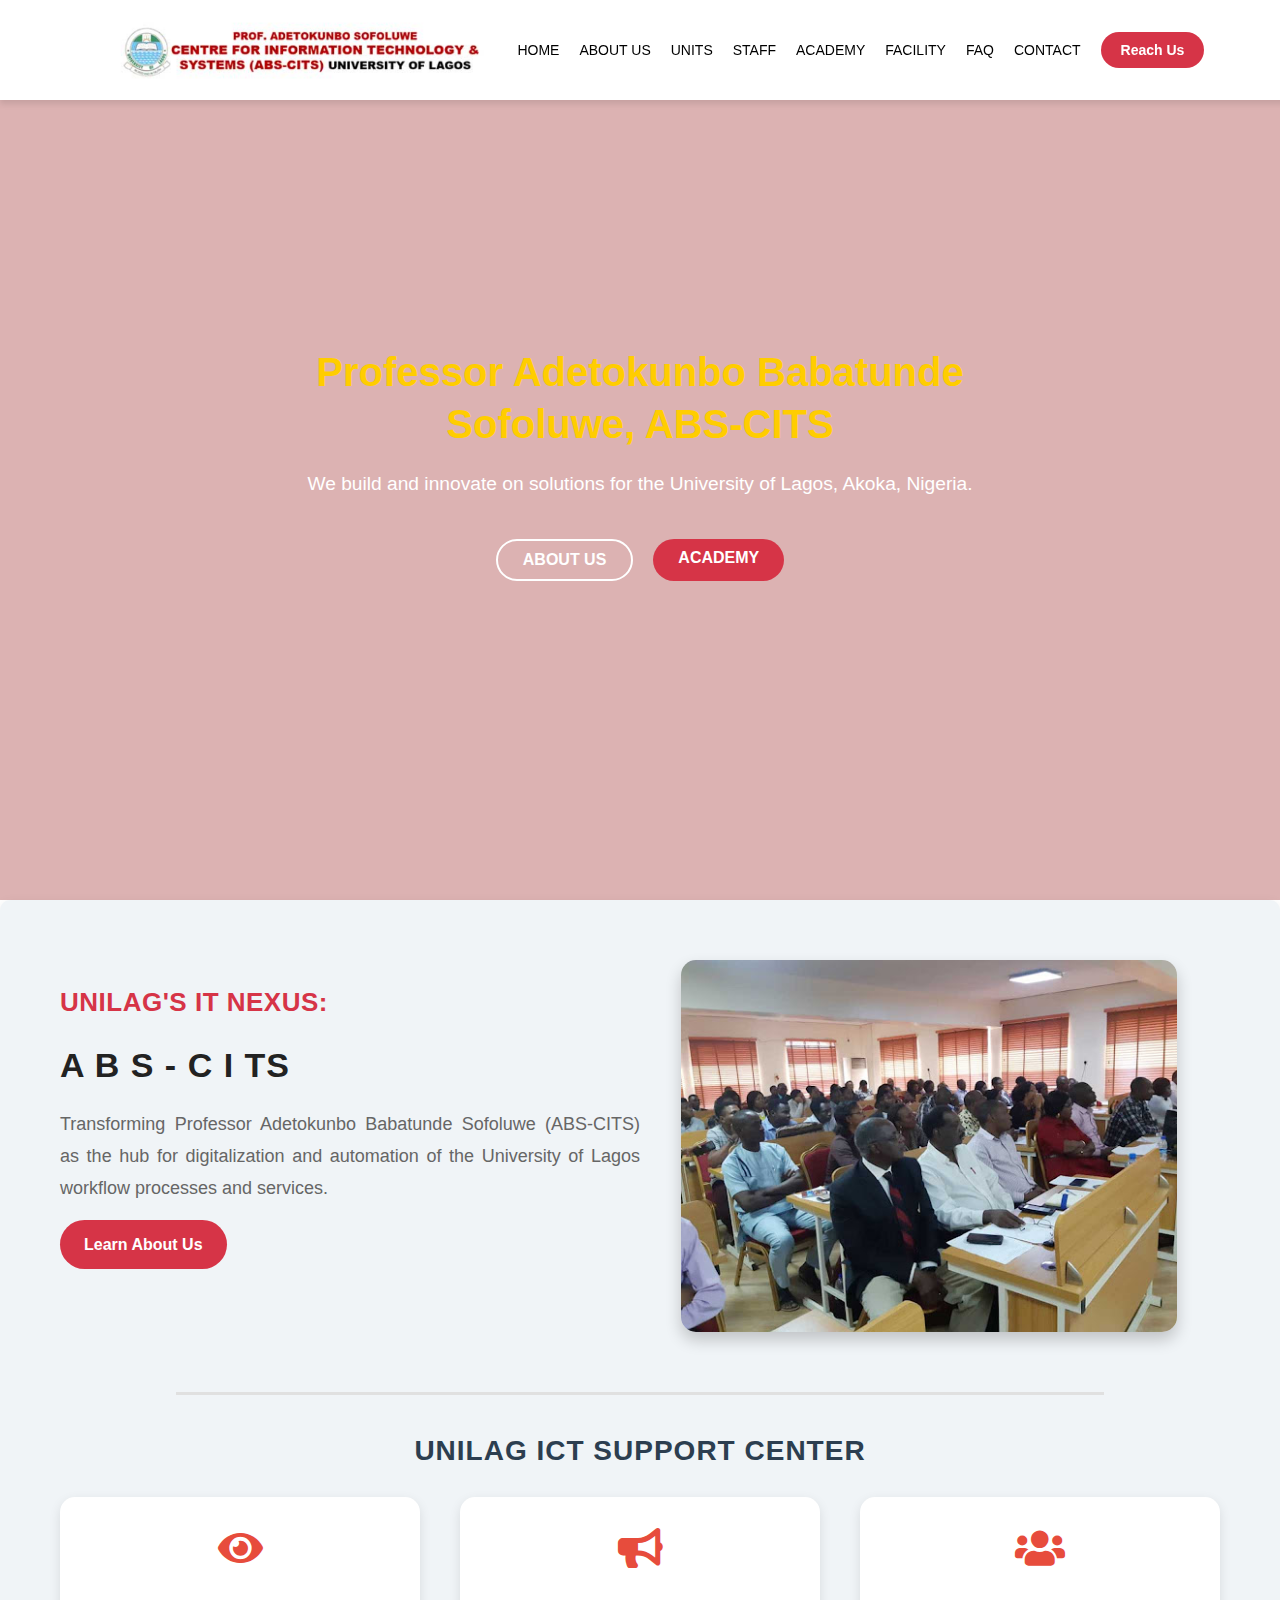
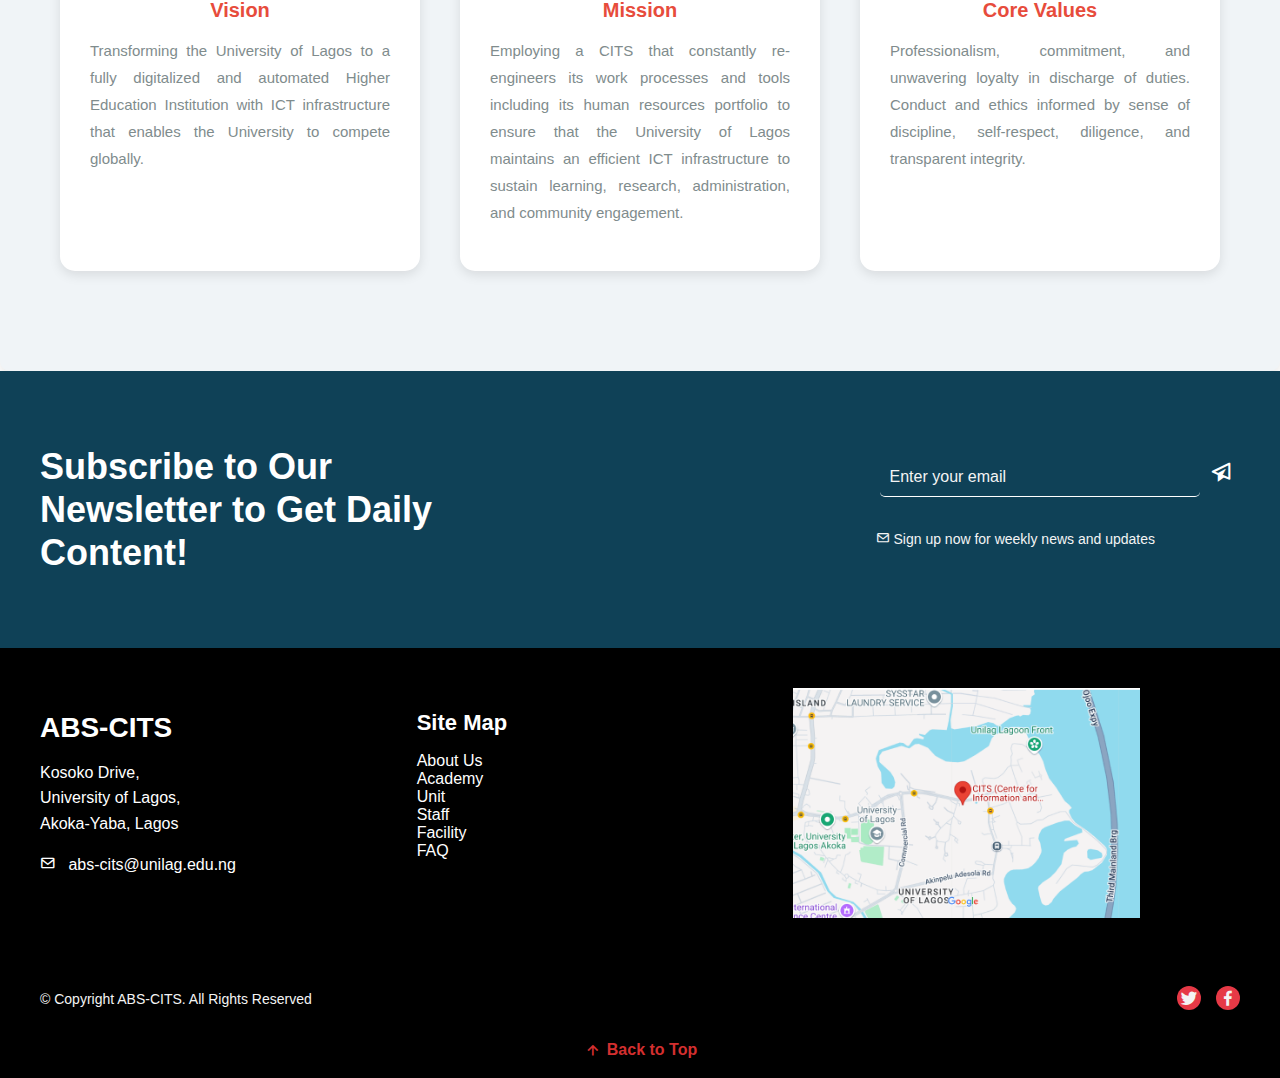
<file: index.html>
<!DOCTYPE html>
<html lang="en">
<head>
  <meta charset="UTF-8">
  <meta name="viewport" content="width=device-width, initial-scale=1.0">
  <title>Navigation Bar</title>
  <link rel="stylesheet" href="styles.css">
  <link href='https://unpkg.com/boxicons@2.1.1/css/boxicons.min.css' rel='stylesheet'>
  <link rel="stylesheet" href="https://cdnjs.cloudflare.com/ajax/libs/font-awesome/5.15.4/css/all.min.css">


</head>
<body>
  <nav class="navbar">
    <div class="logo">
      <img src="logoo.png" alt="Logo" class="logo-img">
    </div>
    <ul class="nav-links">
      <li><a href="index.html">HOME</a></li>
      <li><a href="About.html">ABOUT US</a></li>
      <li><a href="unit.html">UNITS</a></li>
      <li><a href="staff.html">STAFF</a></li>
      <li><a href="academy.html">ACADEMY</a></li>
      <li><a href="#facility">FACILITY</a></li>
      <li><a href="faq.html">FAQ</a></li>
      <li><a href="contact.html">CONTACT</a></li>
      <li><a href="#reach-us" class="btn">Reach Us</a></li>
    </ul>
  </nav>

 <section class="homepage" id="homepage">
    <div class="content">
        <h1 id="homepage-heading">Professor Adetokunbo Babatunde Sofoluwe, ABS-CITS</h1>
        <p id="homepage-paragraph">We build and innovate on solutions for the University of Lagos, Akoka, Nigeria.</p>
        <div class="homepage-buttons">
            <a href="About.html" class="btn-outline">About Us</a>
            <a href="academy.html" class="btn-fill">Academy</a>
        </div>
    </div>
    <div class="red-overlay"></div>
</section>



  <!-- Section after the homepage -->
  <section class="ict-support-center">
    <div class="content-container">
     
        <div class="ict-header">
            <div class="text-container">
                <h2>UNILAG's IT Nexus: <span>A B S - C I TS</span></h2>
                <p>Transforming Professor Adetokunbo Babatunde Sofoluwe (ABS-CITS) as the hub for digitalization and automation of the University of Lagos workflow processes and services.</p>
                <a href="#" class="learn-more">Learn About Us</a>
            </div>
            <div class="image-container">
                <img src="aboutt.jpg" alt="Meeting Image">
            </div>
        </div>
    </div>

    <div class="support-values">
      <hr class="section-divider">
      <h3>UNILAG ICT Support Center</h3>
      <div class="values-container">
        <div class="value-box">
          <div class="icon"><i class="fas fa-eye"></i></div> <!-- Vision Icon -->
          <h4>Vision</h4>
          <p>Transforming the University of Lagos to a fully digitalized and automated Higher Education Institution with ICT infrastructure that enables the University to compete globally.</p>
        </div>
        <div class="value-box">
          <div class="icon"><i class="fas fa-bullhorn"></i></div> <!-- Mission Icon -->
          <h4>Mission</h4>
          <p>Employing a CITS that constantly re-engineers its work processes and tools including its human resources portfolio to ensure that the University of Lagos maintains an efficient ICT infrastructure to sustain learning, research, administration, and community engagement.</p>
        </div>
        <div class="value-box">
          <div class="icon"><i class="fas fa-users"></i></div> <!-- Core Values Icon -->
          <h4>Core Values</h4>
          <p>Professionalism, commitment, and unwavering loyalty in discharge of duties. Conduct and ethics informed by sense of discipline, self-respect, diligence, and transparent integrity.</p>
        </div>
      </div>
    </div>
    
    </div>
</section>



<section class="newsletter-section">
  <div class="newsletter-container">
    <div class="newsletter-text">
      <h1>Subscribe to Our Newsletter to Get Daily Content!</h1>
    </div>
    <div class="newsletter-form">
      <form>
        <input type="email" placeholder="Enter your email" required />
        <button type="submit">
          <i class='bx bx-paper-plane'></i> <!-- Boxicon for paper plane -->
        </button>
      </form>
      <div class="signup-text">
        <p><i class='bx bx-envelope'></i> Sign up now for weekly news and updates</p> <!-- Boxicon for email -->
      </div>
    </div>
  </div>
</section>



<section class="footer-section"  id="reach-us">
  <div class="footer-container">
    <!-- Left column (ABS-CITS Address) -->
    <div class="footer-left">
      <h2>ABS-CITS</h2>
      <p>Kosoko Drive,<br>University of Lagos,<br>Akoka-Yaba, Lagos</p>
      <p><i class='bx bx-envelope'></i> abs-cits@unilag.edu.ng</p>
    </div>

    <!-- Middle column (Site Map) -->
    <div class="footer-middle">
      <h3>Site Map</h3>
      <ul>
        <li><a href="About.html">About Us</a></li>
        <li><a href="academy.html">Academy</a></li>
        <li><a href="Unit.html">Unit</a></li>
        <li><a href="staff.html">Staff</a></li>
        <li><a href="Facility.html">Facility</a></li>
        <li><a href="FAQ.html">FAQ</a></li>
      </ul>
    </div>

    <!-- Right column (Map) -->
    <div class="footer-right">
      <img src="map.png" alt="Map" />
    </div>
  </div>
</section>



<footer class="footer-bottom">
  <div class="footer-bottom-container">
    <!-- Left Section: Copyright Text -->
    <p class="copyright-text">© Copyright ABS-CITS. All Rights Reserved</p>

    <!-- Right Section: Social Media Icons -->
    <div class="social-icons">
      <a href="#" class="social-link"><i class='bx bxl-twitter'></i></a>
      <a href="#" class="social-link"><i class='bx bxl-facebook'></i></a>
    </div>
  </div>

   <!-- Back to Top Section -->
   <div class="back-to-top">
    <a href="#homepage" class="back-to-top-link">
      <i class='bx bx-up-arrow-alt'></i> Back to Top
    </a>
  </div>
</footer>


  <script src="script.js"></script>
</body>
</html>
</file>
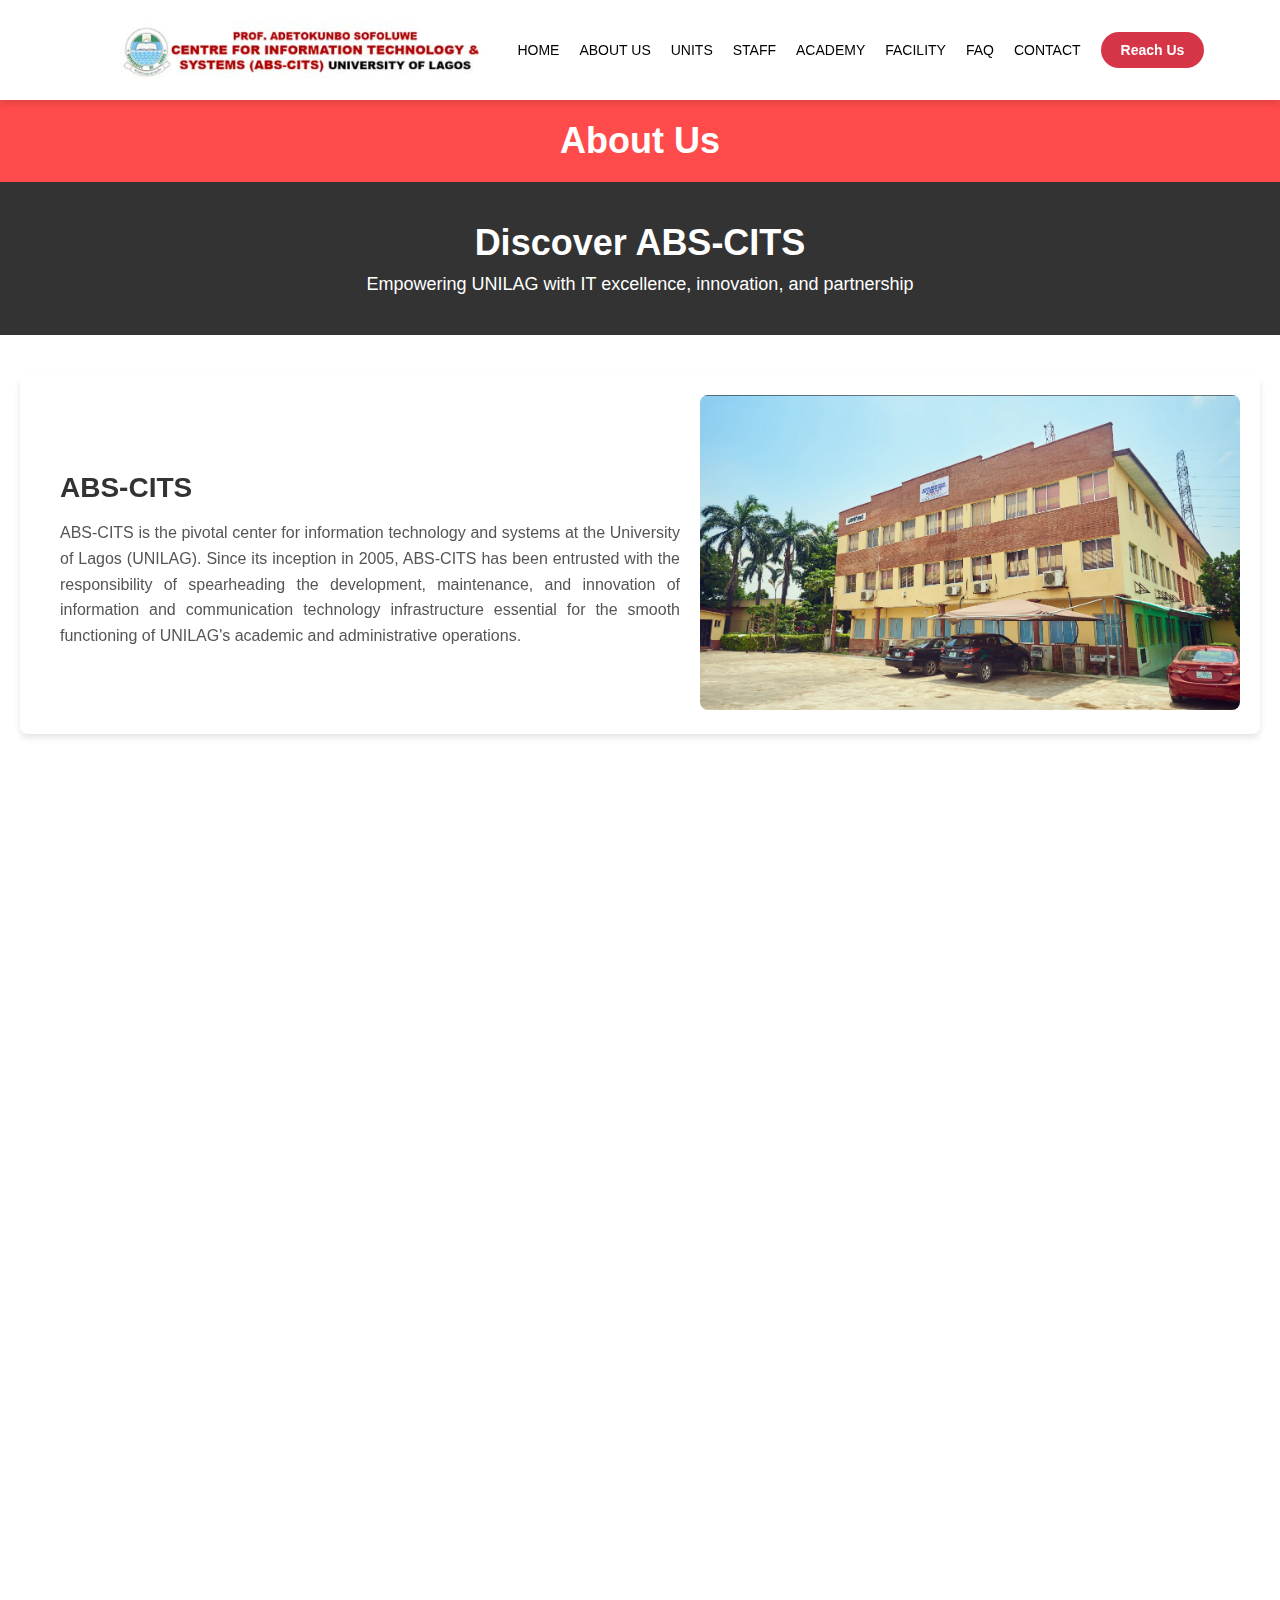
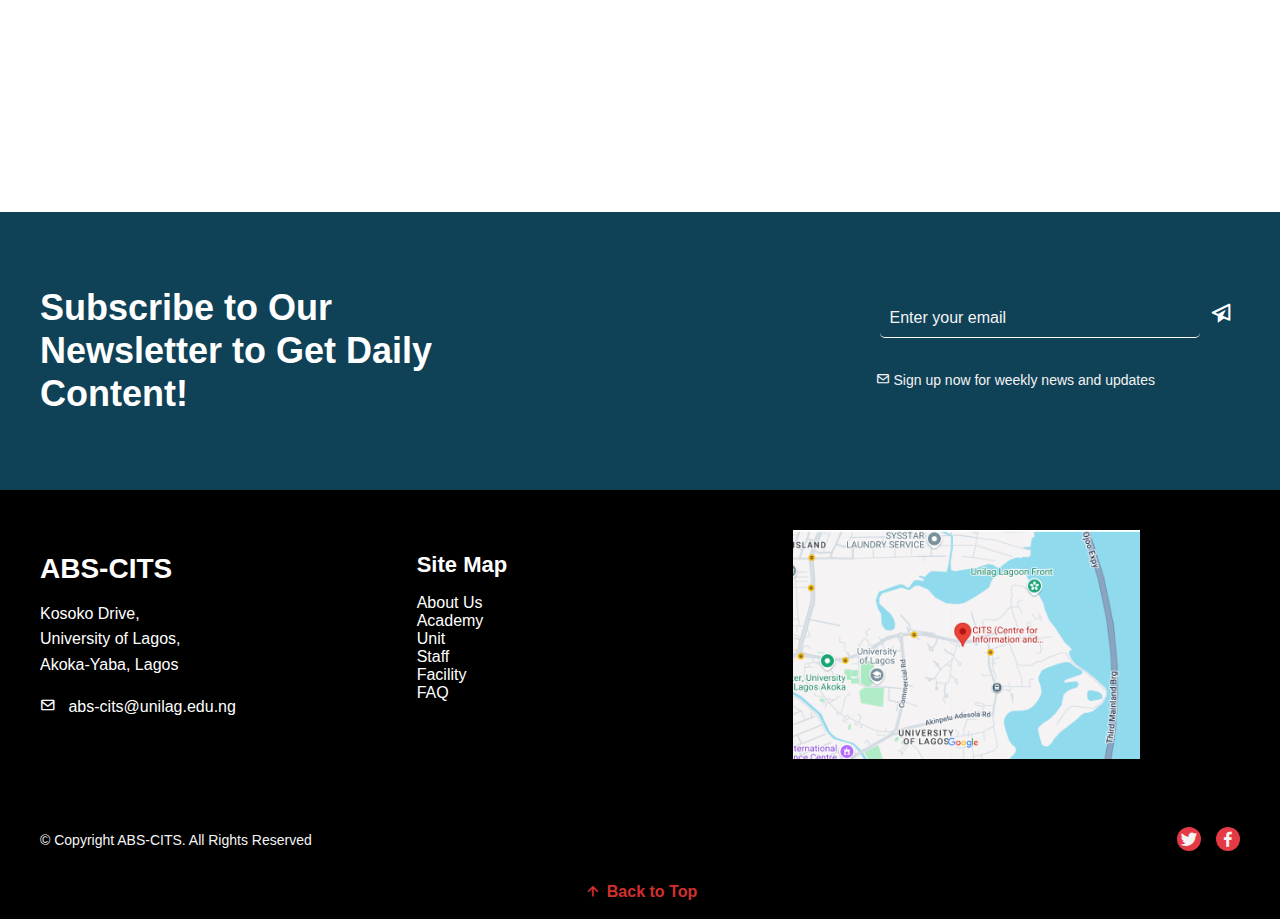
<file: About.html>
<!DOCTYPE html>
<html lang="en">
<head>
  <meta charset="UTF-8">
  <meta name="viewport" content="width=device-width, initial-scale=1.0">
  <title>About Us - ABS-CITS</title>
  <link rel="stylesheet" href="https://unpkg.com/aos@next/dist/aos.css" />
  <link href='https://unpkg.com/boxicons@2.1.1/css/boxicons.min.css' rel='stylesheet'>
  <link rel="stylesheet" href="about.css">
    </head>
<body>
  <nav class="navbar">
    <div class="logo">
      <img src="logoo.png" alt="Logo" class="logo-img">
    </div>
    <ul class="nav-links">
      <li><a href="index.html">HOME</a></li>
      <li><a href="About.html">ABOUT US</a></li>
      <li><a href="unit.html">UNITS</a></li>
      <li><a href="staff.html">STAFF</a></li>
      <li><a href="academy.html">ACADEMY</a></li>
      <li><a href="#facility">FACILITY</a></li>
      <li><a href="faq.html">FAQ</a></li>
      <li><a href="contact.html">CONTACT</a></li>
      <li><a href="#reach-us" class="btn">Reach Us</a></li>
    </ul>
  </nav>

  <div class="about-header" id="about">
    <h1>About Us</h1>
  </div>

  <div class="discover-section">
    <h2>Discover ABS-CITS</h2>
    <p>Empowering UNILAG with IT excellence, innovation, and partnership</p>
  </div>

  <div class="about-section">
    <div class="about-content" data-aos="fade-right">
      <div class="about-text">
        <h3>ABS-CITS</h3>
        <p>
          ABS-CITS is the pivotal center for information technology and systems at the University of Lagos (UNILAG).
          Since its inception in 2005, ABS-CITS has been entrusted with the responsibility of spearheading the development,
          maintenance, and innovation of information and communication technology infrastructure essential for the smooth
          functioning of UNILAG's academic and administrative operations.
        </p>
      </div>
      <div class="about-image">
        <img src="citsimage.png" alt="ABS-CITS Image">
      </div>
    </div>

    <div class="about-content" data-aos="fade-left">
      <div class="about-image">
        <img src="aboutt.jpg" alt="ABS-CITS Image">
      </div>
      <div class="about-text">
        <h3>Origins and Focus</h3>
        <p>
          Established as an 'umbrella unit' in 2005, ABS-CITS merged the defunct Computer Center and ICT Committees, consolidating
          their functions under a single department. Our initial focus centered on building in-house capacity and meeting the immediate
          specifications of our mandate. This included the installation of campus-wide network and the implementation of network-based
          ICT support for core university processes.
        </p>
      </div>
    </div>

    <div class="about-content" data-aos="fade-right">
      <div class="about-text">
        <h3>Core Responsibilities</h3>
        <p>
          ABS-CITS is entrusted with the crucial responsibility of developing and maintaining UNILAG's information and communication
          technology infrastructure. This includes managing email services for both staff and students, maintaining student records,
          facilitating research and academic activities, and actively participating in E-learning and innovation. We strive to enhance
          the UNILAG library and learning management system to enhance the academic experience for our community.
        </p>
      </div>
      <div class="about-image">
        <img src="aboout.jpg" alt="ABS-CITS Image">
      </div>
    </div>
  </div>



  <section class="newsletter-section">
    <div class="newsletter-container">
      <div class="newsletter-text">
        <h1>Subscribe to Our Newsletter to Get Daily Content!</h1>
      </div>
      <div class="newsletter-form">
        <form>
          <input type="email" placeholder="Enter your email" required />
          <button type="submit">
            <i class='bx bx-paper-plane'></i> <!-- Boxicon for paper plane -->
          </button>
        </form>
        <div class="signup-text">
          <p><i class='bx bx-envelope'></i> Sign up now for weekly news and updates</p> <!-- Boxicon for email -->
        </div>
      </div>
    </div>
  </section>
  
  
  
  <section class="footer-section"  id="reach-us">
    <div class="footer-container">
      <!-- Left column (ABS-CITS Address) -->
      <div class="footer-left">
        <h2>ABS-CITS</h2>
        <p>Kosoko Drive,<br>University of Lagos,<br>Akoka-Yaba, Lagos</p>
        <p><i class='bx bx-envelope'></i> abs-cits@unilag.edu.ng</p>
      </div>
  
      <!-- Middle column (Site Map) -->
      <div class="footer-middle">
        <h3>Site Map</h3>
        <ul>
          <li><a href="About.html">About Us</a></li>
          <li><a href="academy.html">Academy</a></li>
          <li><a href="Unit.html">Unit</a></li>
          <li><a href="Staff.html">Staff</a></li>
          <li><a href="Facility.html">Facility</a></li>
          <li><a href="FAQ.html">FAQ</a></li>
        </ul>
      </div>
  
      <!-- Right column (Map) -->
      <div class="footer-right">
        <img src="map.png" alt="Map" />
      </div>
    </div>
  </section>
  
  
  
  <footer class="footer-bottom">
    <div class="footer-bottom-container">
      <!-- Left Section: Copyright Text -->
      <p class="copyright-text">© Copyright ABS-CITS. All Rights Reserved</p>
  
      <!-- Right Section: Social Media Icons -->
      <div class="social-icons">
        <a href="#" class="social-link"><i class='bx bxl-twitter'></i></a>
        <a href="#" class="social-link"><i class='bx bxl-facebook'></i></a>
      </div>
    </div>

     <!-- Back to Top Section -->
   <div class="back-to-top">
    <a href="#about" class="back-to-top-link">
      <i class='bx bx-up-arrow-alt'></i> Back to Top
    </a>
  </div>
  </footer>

  














  <!-- AOS Library -->
  <script src="https://unpkg.com/aos@next/dist/aos.js"></script>
  <script>
    AOS.init({
      duration: 3000, // Duration of the animation in milliseconds
      once: false // Animation only happens once
    });
  </script>


    
    
</body>
</file>
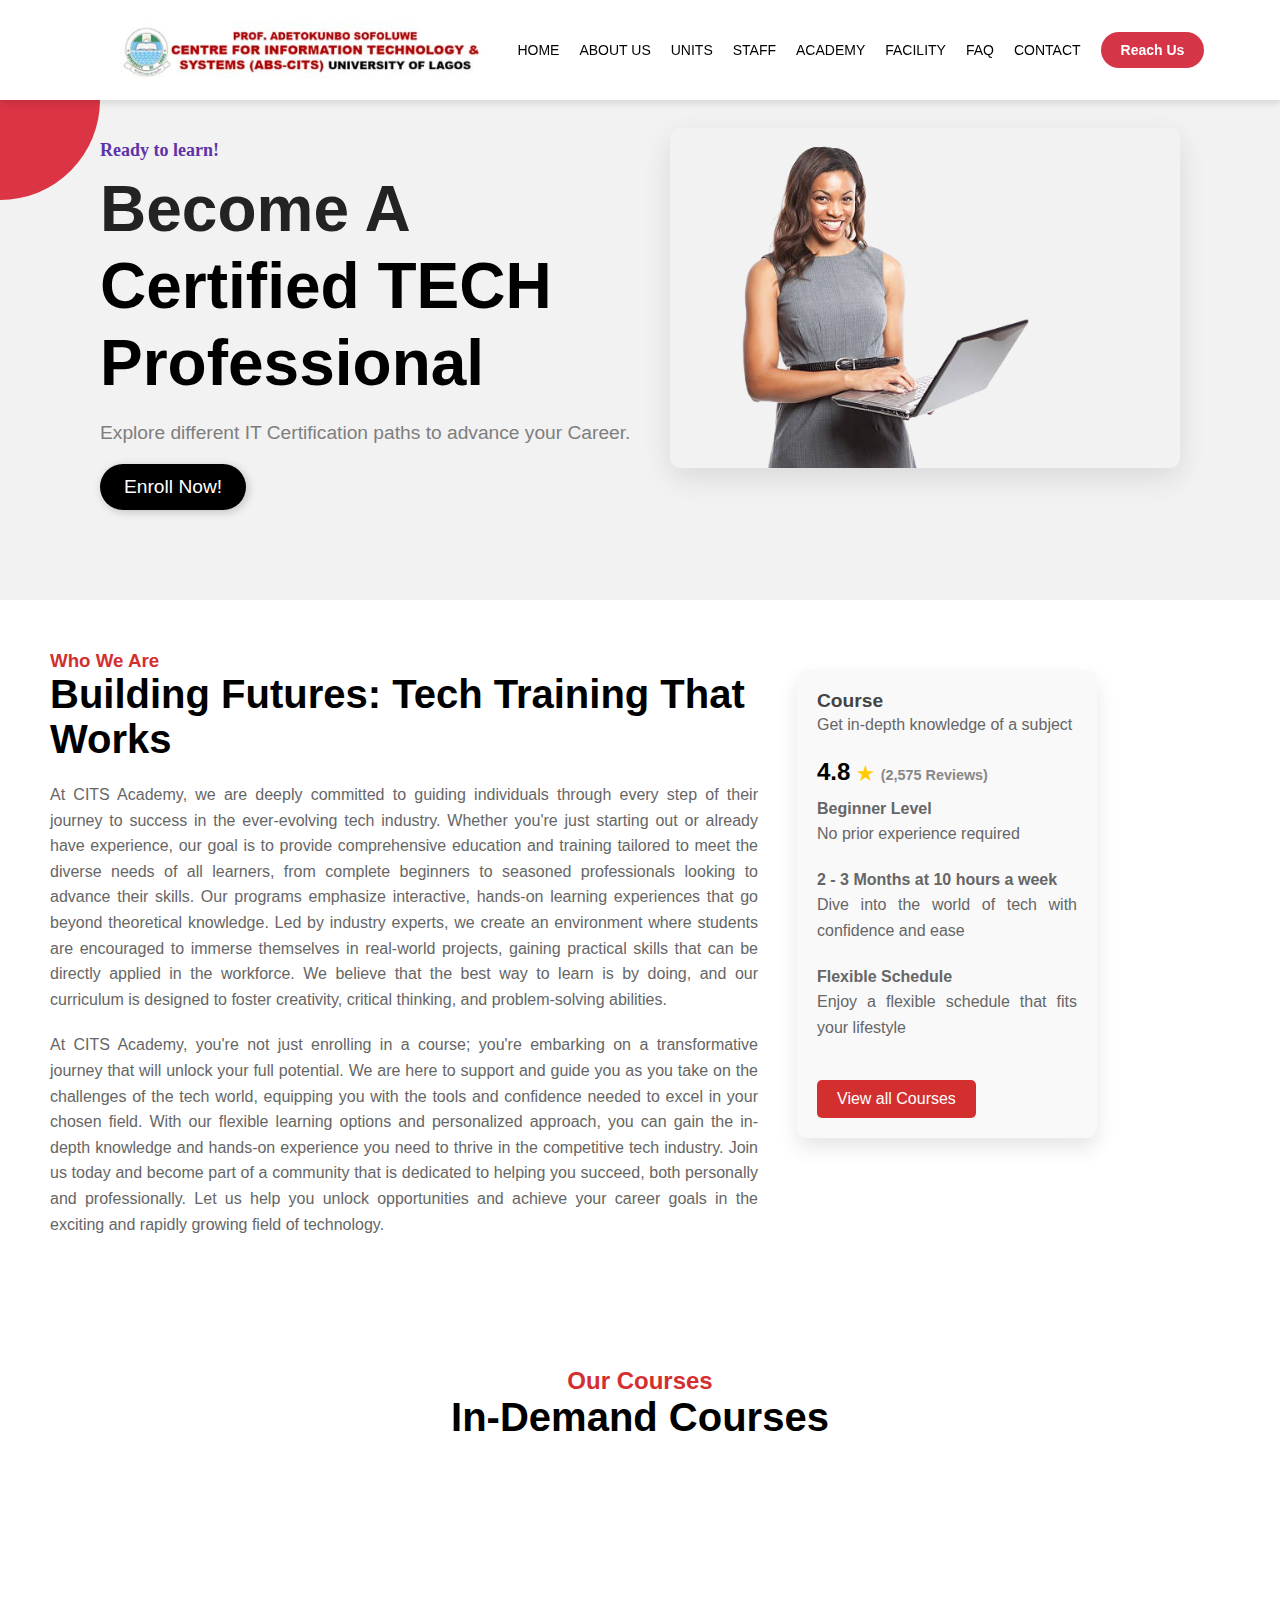
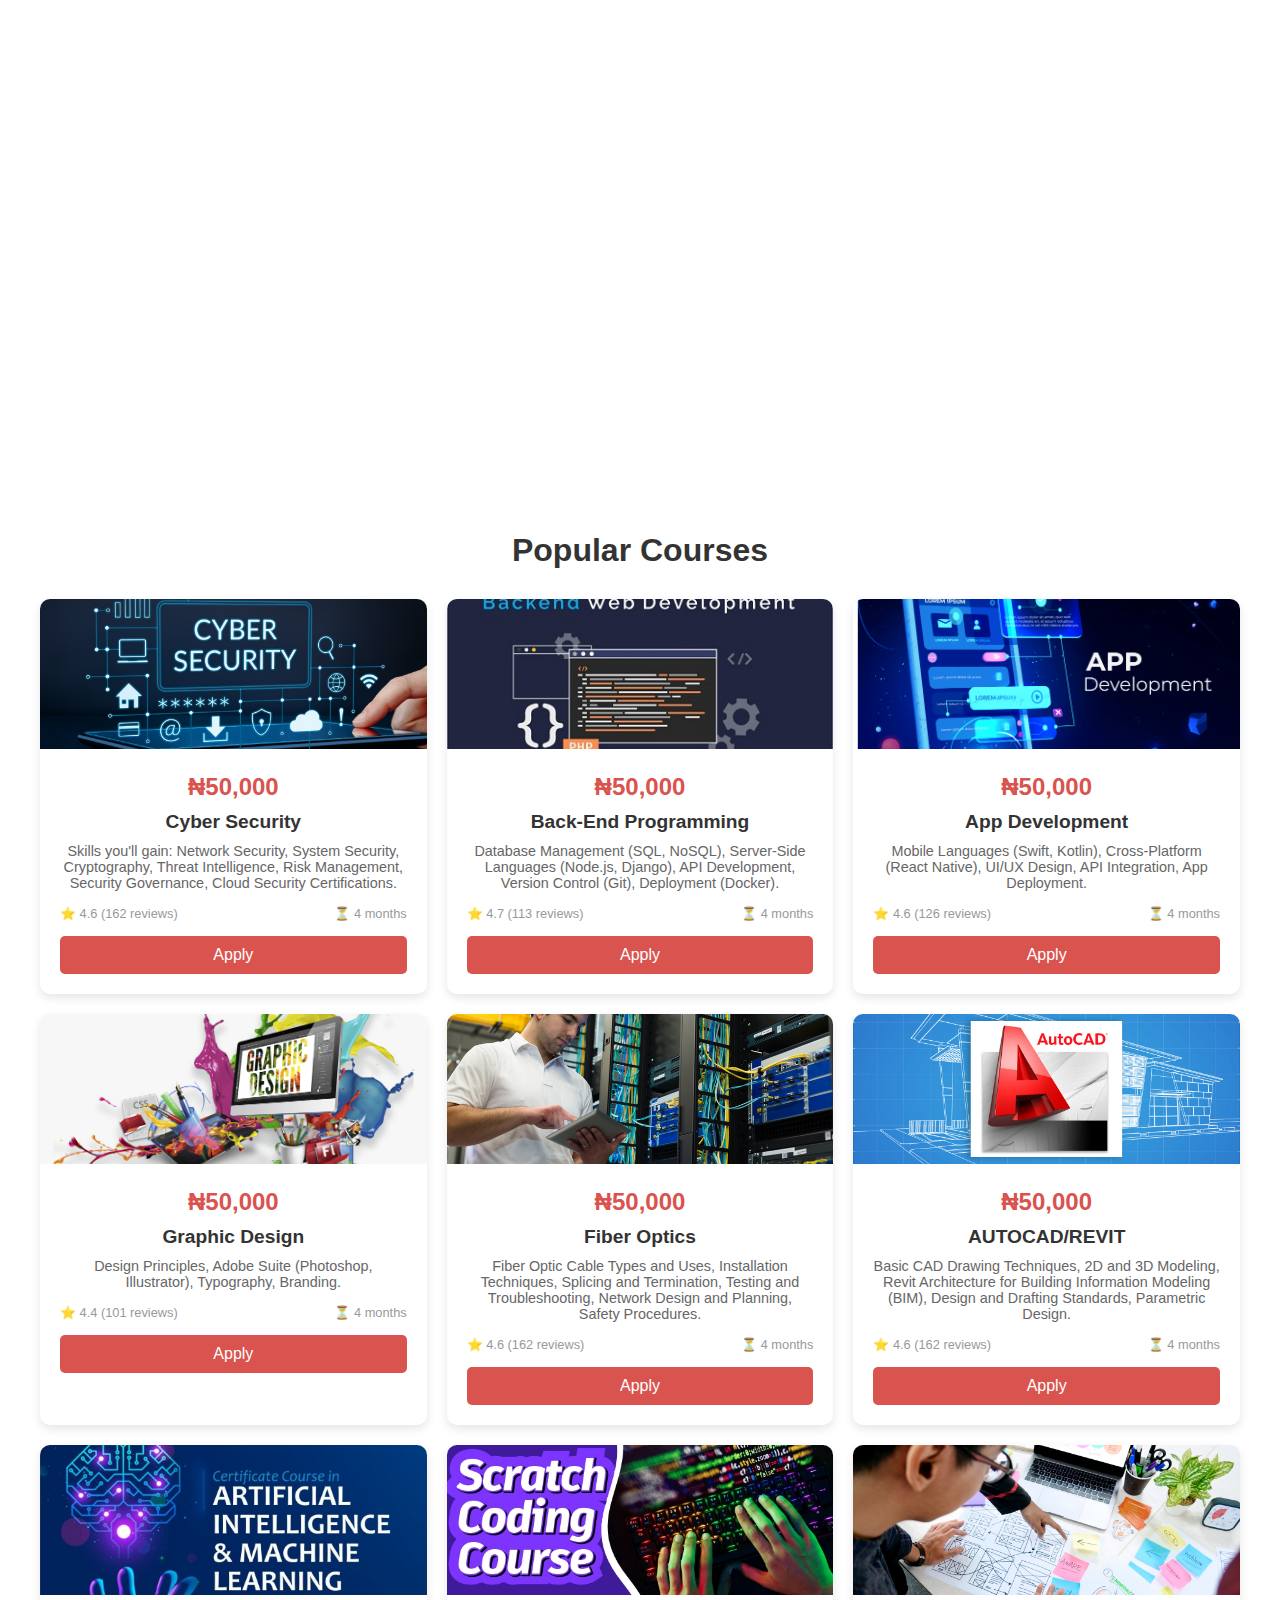
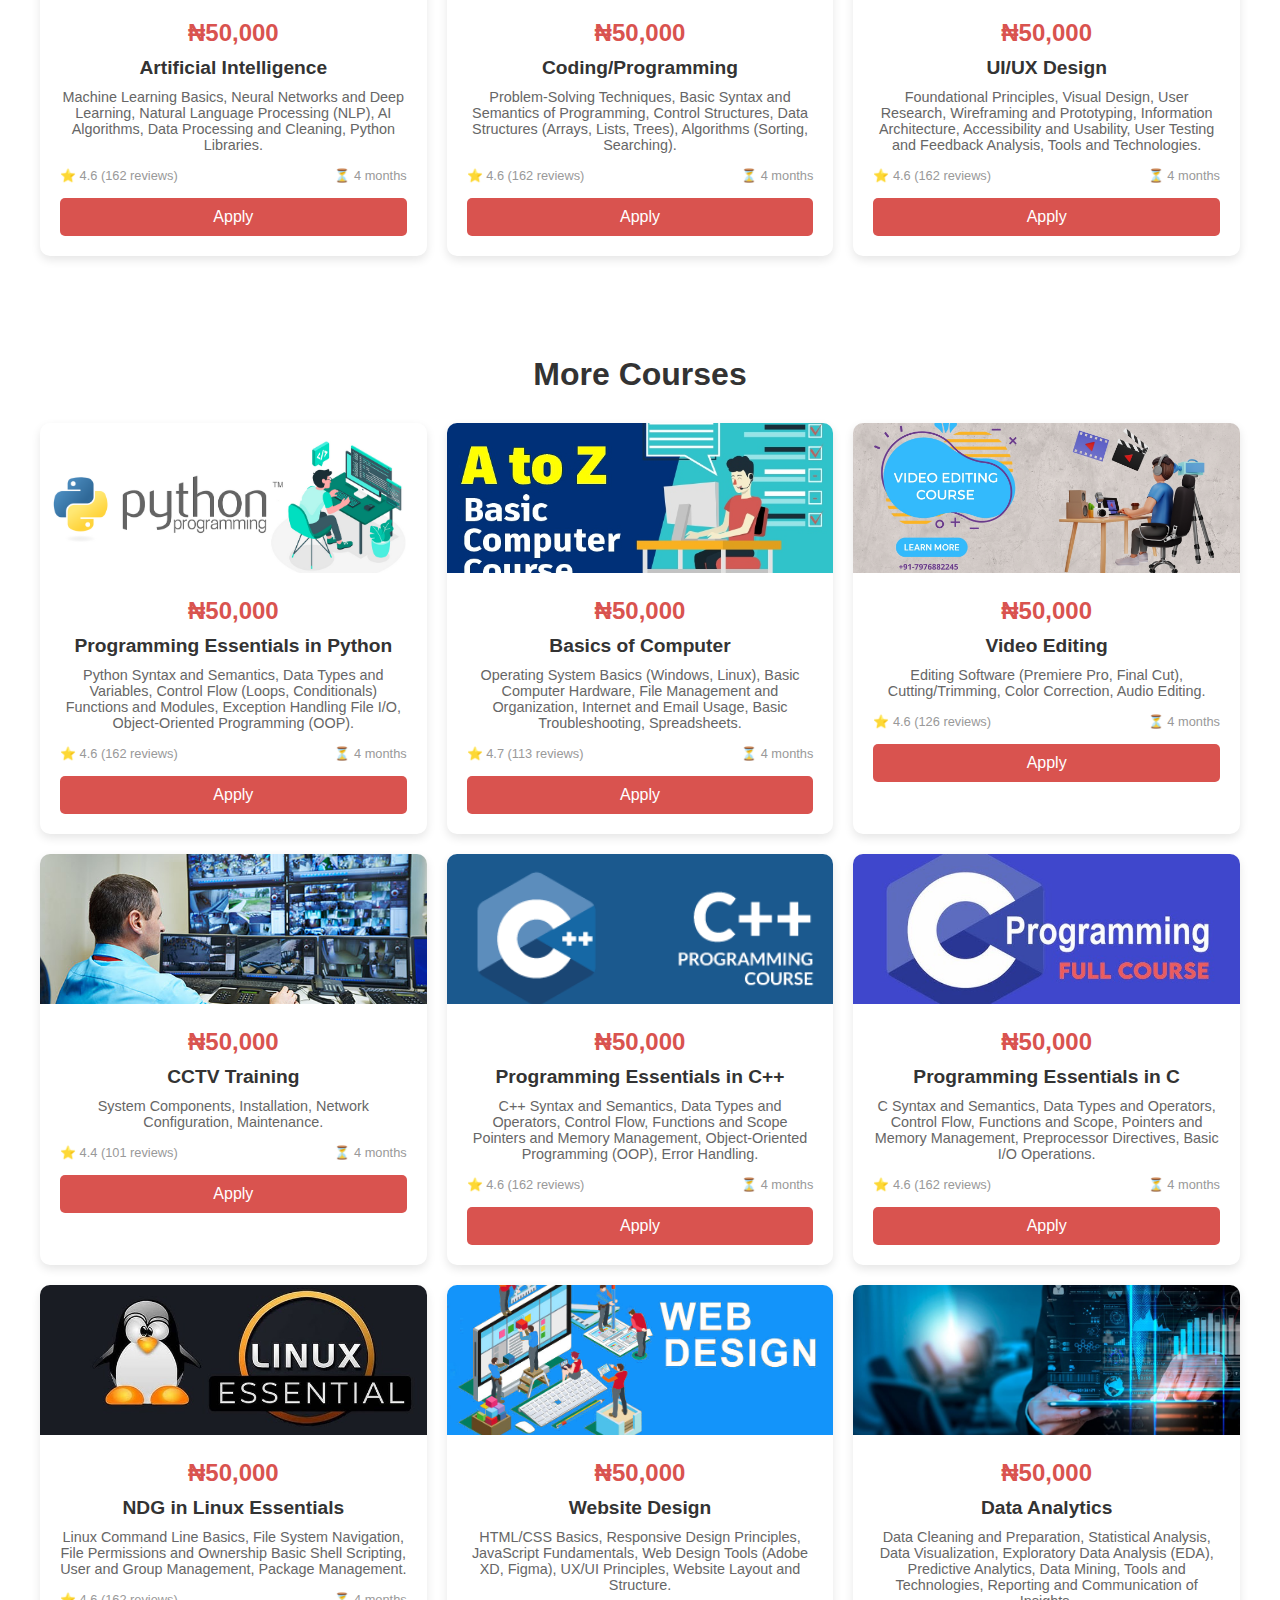
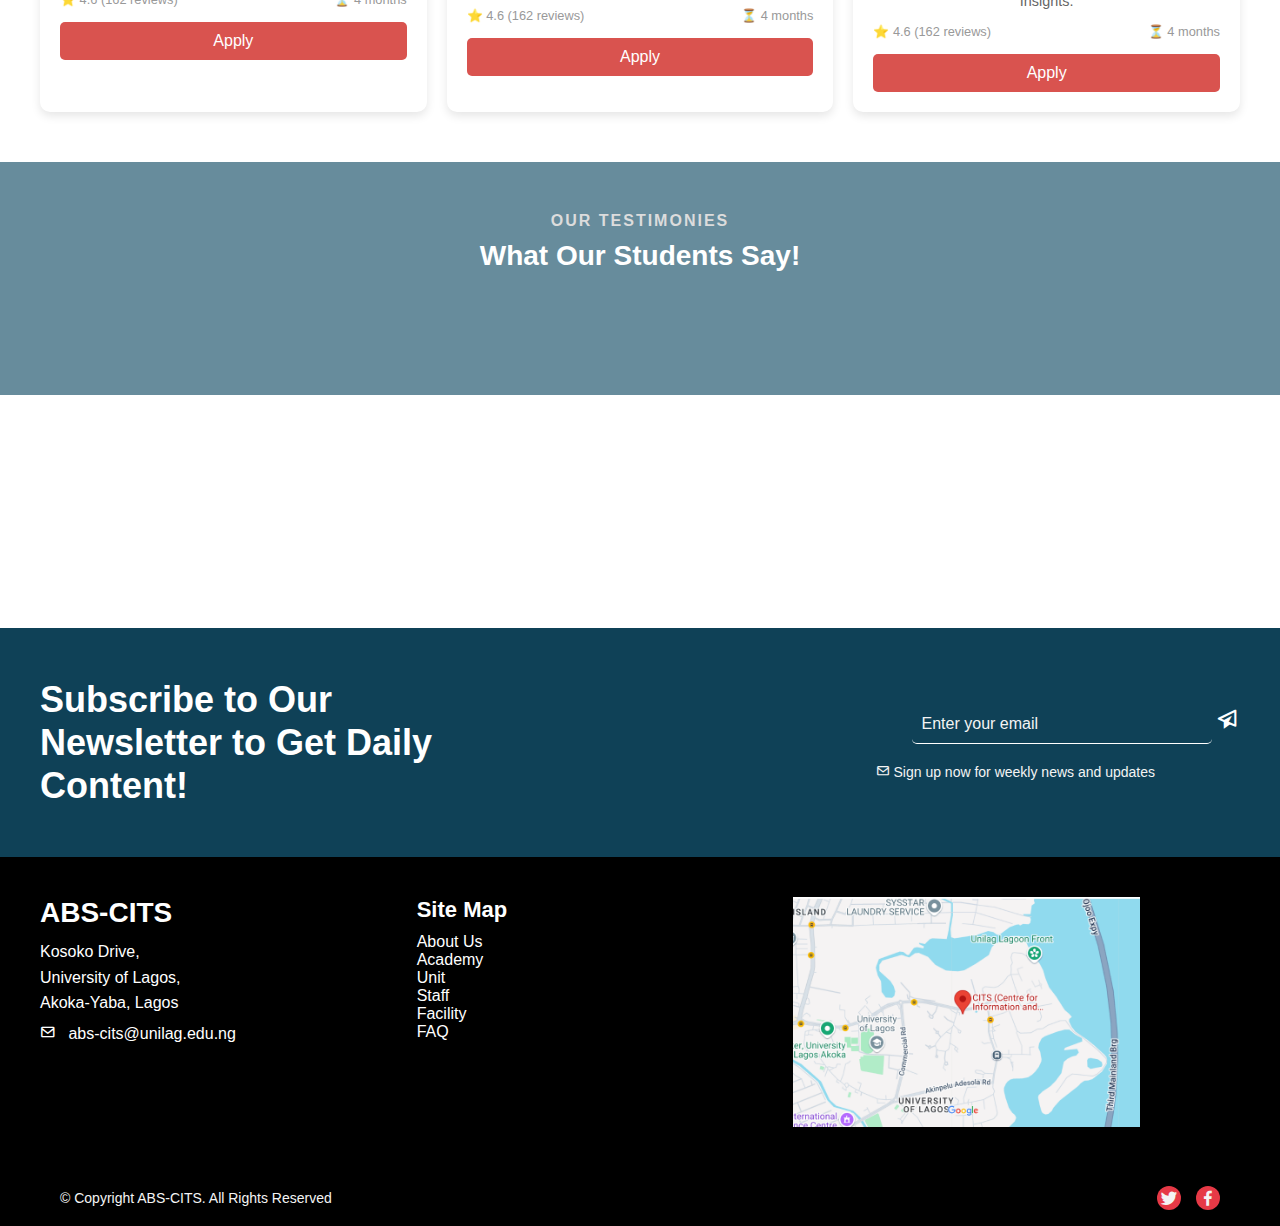
<file: academy.html>
<!DOCTYPE html>
<html lang="en">
<head>
  <meta charset="UTF-8">
  <meta name="viewport" content="width=device-width, initial-scale=1.0">
  <title>ACADEMY</title>
  <link rel="stylesheet" href="https://unpkg.com/aos@next/dist/aos.css" />
  <link href='https://unpkg.com/boxicons@2.1.1/css/boxicons.min.css' rel='stylesheet'>
  <link rel="stylesheet" href="academy.css">
    </head>

<body>
    <nav class="navbar">
        <div class="logo">
          <img src="logoo.png" alt="Logo" class="logo-img">
        </div>
        <ul class="nav-links">
          <li><a href="index.html">HOME</a></li>
          <li><a href="About.html">ABOUT US</a></li>
          <li><a href="unit.html">UNITS</a></li>
          <li><a href="staff.html">STAFF</a></li>
          <li><a href="academy.html">ACADEMY</a></li>
          <li><a href="#facility">FACILITY</a></li>
          <li><a href="faq.html">FAQ</a></li>
          <li><a href="contact.html">CONTACT</a></li>
          <li><a href="#reach-us" class="btn">Reach Us</a></li>
        </ul>
      </nav>
    

    <section class="hero-section">
        <div class="hero-content">
            <div class="text-container">
                <span class="subheading">Ready to learn!</span>
                <h1>Become A <span>Certified TECH Professional</span></h1>
                <p>Explore different IT Certification paths to advance your Career.</p>
                <a href="form.php" class="btn-enroll">Enroll Now!</a>
            </div>
        </div>
        <div class="hero-image">
            <img src="womaan.png" alt="Woman with laptop">
        </div>
    </section>

    <section class="who-we-are">
        <div class="container">
          <div class="left">
            <h3>Who We Are</h3>
            <h1>Building Futures: Tech Training That Works</h1>
            <p>
                At CITS Academy, we are deeply committed to guiding individuals through every step of their journey to success in the ever-evolving tech industry. Whether you're just starting out or already have experience, our goal is to provide comprehensive education and training tailored to meet the diverse needs of all learners, from complete beginners to seasoned professionals looking to advance their skills.

                Our programs emphasize interactive, hands-on learning experiences that go beyond theoretical knowledge. Led by industry experts, we create an environment where students are encouraged to immerse themselves in real-world projects, gaining practical skills that can be directly applied in the workforce. We believe that the best way to learn is by doing, and our curriculum is designed to foster creativity, critical thinking, and problem-solving abilities.

                </p>
            <p> At CITS Academy, you're not just enrolling in a course; you're embarking on a transformative journey that will unlock your full potential. We are here to support and guide you as you take on the challenges of the tech world, equipping you with the tools and confidence needed to excel in your chosen field. With our flexible learning options and personalized approach, you can gain the in-depth knowledge and hands-on experience you need to thrive in the competitive tech industry.
                
                Join us today and become part of a community that is dedicated to helping you succeed, both personally and professionally. Let us help you unlock opportunities and achieve your career goals in the exciting and rapidly growing field of technology.

                </p>
          </div>
      
          <div class="right">
            <div class="course-info">
              <h3>Course</h3>
              <p>Get in-depth knowledge of a subject</p>
              <h4>4.8 <span class="star">★</span> <span class="reviews">(2,575 Reviews)</span></h4>
              <p><strong>Beginner Level</strong><br>No prior experience required</p>
              <p><strong>2 - 3 Months at 10 hours a week</strong><br>Dive into the world of tech with confidence and ease</p>
              <p><strong>Flexible Schedule</strong><br>Enjoy a flexible schedule that fits your lifestyle</p>
              <a href="#popular-courses" class="view-courses">View all Courses</a>
            </div>
          </div>
        </div>
      
        <div class="course-section">
          <h2>Our Courses</h2>
          <h1>In-Demand Courses</h1>
      
          <div class="courses">
            <div class="course-card" data-aos="fade-up">
              <img src="data.jpg" alt="Data Analytics">
              <h4>Data Analytics</h4>
            </div>
      
            <div class="course-card" data-aos="fade-up" data-aos-delay="100">
              <img src="uiux.png" alt="UI/UX Design">
              <h4>UI/UX Design</h4>
            </div>
      
            <div class="course-card" data-aos="fade-up" data-aos-delay="200">
              <img src="coding.jpg" alt="Coding and Artificial Intelligence">
              <h4>Coding and Artificial Intelligence</h4>
            </div>
          </div>
        </div>
      </section>
      

      <section class="cards-section" id="popular-courses">
        <h2 class="section-title">Popular Courses</h2>
        <div class="cards-container">
            <!-- Card 1 -->
            <div class="card">
                <img src="cyber.jpeg" alt="Cyber Security" class="card-image">
                <div class="card-details">
                    <h3 class="card-price">₦50,000</h3>
                    <h4 class="card-title">Cyber Security</h4>
                    <p class="card-description">Skills you'll gain: Network Security, System Security, Cryptography, Threat Intelligence, Risk Management, Security Governance, Cloud Security Certifications.</p>
                    <div class="card-meta">
                        <span class="rating">⭐ 4.6 (162 reviews)</span>
                        <span class="duration">⏳ 4 months</span>
                    </div>
                    <a href="form.php?course=Cyber Security" class="apply-link"><button class="apply-btn">Apply</button></a>
                </div>
            </div>

            <!-- Card 2 -->
            <div class="card">
                <img src="Backend Web dev.jpg" alt="Back-End Programming" class="card-image">
                <div class="card-details">
                    <h3 class="card-price">₦50,000</h3>
                    <h4 class="card-title">Back-End Programming</h4>
                    <p class="card-description">Database Management (SQL, NoSQL), Server-Side Languages (Node.js, Django), API Development, Version Control (Git), Deployment (Docker).</p>
                    <div class="card-meta">
                        <span class="rating">⭐ 4.7 (113 reviews)</span>
                        <span class="duration">⏳ 4 months</span>
                    </div>
                    <a href="form.php?course=Back-End Programming" class="apply-link"><button class="apply-btn">Apply</button></a>
                </div>
            </div>

            <!-- Card 3 -->
            <div class="card">
                <img src="app.png" alt="App Development" class="card-image">
                <div class="card-details">
                    <h3 class="card-price">₦50,000</h3>
                    <h4 class="card-title">App Development</h4>
                    <p class="card-description">Mobile Languages (Swift, Kotlin), Cross-Platform (React Native), UI/UX Design, API Integration, App Deployment.</p>
                    <div class="card-meta">
                        <span class="rating">⭐ 4.6 (126 reviews)</span>
                        <span class="duration">⏳ 4 months</span>
                    </div>
                    <a href="form.php?course=App Development" class="apply-link"><button class="apply-btn">Apply</button></a>

                </div>
            </div>

            <!-- Card 4 -->
            <div class="card">
                <img src="graphic.png" alt="Graphic Design" class="card-image">
                <div class="card-details">
                    <h3 class="card-price">₦50,000</h3>
                    <h4 class="card-title">Graphic Design</h4>
                    <p class="card-description">Design Principles, Adobe Suite (Photoshop, Illustrator), Typography, Branding.</p>
                    <div class="card-meta">
                        <span class="rating">⭐ 4.4 (101 reviews)</span>
                        <span class="duration">⏳ 4 months</span>
                    </div>
                    <a href="form.php?course=Graphic Design" class="apply-link"><button class="apply-btn">Apply</button></a>
                </div>
            </div>

            <!-- Card 5 -->
            <div class="card">
                <img src="fibre.jpg" alt="Fiber Optics" class="card-image">
                <div class="card-details">
                    <h3 class="card-price">₦50,000</h3>
                    <h4 class="card-title">Fiber Optics</h4>
                    <p class="card-description">Fiber Optic Cable Types and Uses, Installation Techniques, Splicing and Termination, Testing and Troubleshooting, Network Design and Planning, Safety Procedures.</p>
                    <div class="card-meta">
                        <span class="rating">⭐ 4.6 (162 reviews)</span>
                        <span class="duration">⏳ 4 months</span>
                    </div>
                    <a href="form.php?course=Fiber Optics" class="apply-link"><button class="apply-btn">Apply</button></a>
                </div>
            </div>

            <!-- Card 6 -->
            <div class="card">
                <img src="autocad.jpg" alt="AUTOCAD/REVIT" class="card-image">
                <div class="card-details">
                    <h3 class="card-price">₦50,000</h3>
                    <h4 class="card-title">AUTOCAD/REVIT</h4>
                    <p class="card-description">Basic CAD Drawing Techniques, 2D and 3D Modeling, Revit Architecture for Building Information Modeling (BIM), Design and Drafting Standards, Parametric Design.</p>
                    <div class="card-meta">
                        <span class="rating">⭐ 4.6 (162 reviews)</span>
                        <span class="duration">⏳ 4 months</span>
                    </div>
                    <a href="form.php?course=AUTOCAD/REVIT" class="apply-link"><button class="apply-btn">Apply</button></a>
                </div>
            </div>

            <!-- Card 7 -->
            <div class="card">
                <img src="aii.jpeg" alt="Artificial Intelligence" class="card-image">
                <div class="card-details">
                    <h3 class="card-price">₦50,000</h3>
                    <h4 class="card-title">Artificial Intelligence</h4>
                    <p class="card-description">Machine Learning Basics, Neural Networks and Deep Learning, Natural Language Processing (NLP), AI Algorithms, Data Processing and Cleaning, Python Libraries.</p>
                    <div class="card-meta">
                        <span class="rating">⭐ 4.6 (162 reviews)</span>
                        <span class="duration">⏳ 4 months</span>
                    </div>
                    <a href="form.php?course=Artificial Intelligence" class="apply-link"><button class="apply-btn">Apply</button></a>
                </div>
            </div>

            <!-- Card 8 -->
            <div class="card">
                <img src="cod.jpg" alt="Coding/Programming" class="card-image">
                <div class="card-details">
                    <h3 class="card-price">₦50,000</h3>
                    <h4 class="card-title">Coding/Programming</h4>
                    <p class="card-description">Problem-Solving Techniques, Basic Syntax and Semantics of Programming, Control Structures, Data Structures (Arrays, Lists, Trees), Algorithms (Sorting, Searching).</p>
                    <div class="card-meta">
                        <span class="rating">⭐ 4.6 (162 reviews)</span>
                        <span class="duration">⏳ 4 months</span>
                    </div>
                    <a href="form.php?course=Coding/Programming" class="apply-link"><button class="apply-btn">Apply</button></a>
                </div>
            </div>
            
            <!-- Card 9 -->
            <div class="card">
                <img src="uiux.png" alt="UI/UX Design" class="card-image">
                <div class="card-details">
                    <h3 class="card-price">₦50,000</h3>
                    <h4 class="card-title">UI/UX Design</h4>
                    <p class="card-description">Foundational Principles, Visual Design, User Research, Wireframing and Prototyping, Information Architecture, Accessibility and Usability, User Testing and Feedback Analysis, Tools and Technologies.</p>
                    <div class="card-meta">
                        <span class="rating">⭐ 4.6 (162 reviews)</span>
                        <span class="duration">⏳ 4 months</span>
                    </div>
                    <a href="form.php?course=UI/UX Design" class="apply-link"><button class="apply-btn">Apply</button></a>
                </div>
            </div>
            
        </div>
</section>


<section class="cards-section">
    <h2 class="section-title">More Courses</h2>
    <div class="cards-container">
        <!-- Card 1 -->
        <div class="card">
            <img src="python.png" alt="Programming Essentials in Python" class="card-image">
            <div class="card-details">
                <h3 class="card-price">₦50,000</h3>
                <h4 class="card-title">Programming Essentials in Python</h4>
                <p class="card-description">Python Syntax and Semantics, Data Types and Variables, Control Flow (Loops, Conditionals)
                  Functions and Modules, Exception Handling
                  File I/O, Object-Oriented Programming (OOP).</p>
                <div class="card-meta">
                    <span class="rating">⭐ 4.6 (162 reviews)</span>
                    <span class="duration">⏳ 4 months</span>
                </div>
                <a href="form.php?course=Programming Essentials in Python" class="apply-link"><button class="apply-btn">Apply</button></a>
            </div>
        </div>

        <!-- Card 2 -->
        <div class="card">
            <img src="basic.jpg" alt="Basics of Computer" class="card-image">
            <div class="card-details">
                <h3 class="card-price">₦50,000</h3>
                <h4 class="card-title">Basics of Computer</h4>
                <p class="card-description">Operating System Basics (Windows, Linux), Basic Computer Hardware, File Management and Organization, Internet and Email Usage, Basic Troubleshooting, Spreadsheets.</p>
                <div class="card-meta">
                    <span class="rating">⭐ 4.7 (113 reviews)</span>
                    <span class="duration">⏳ 4 months</span>
                </div>
                <a href="form.php?course=Basics of Computer" class="apply-link"><button class="apply-btn">Apply</button></a>
            </div>
        </div>

        <!-- Card 3 -->
        <div class="card">
            <img src="d-video.jpg" alt="Video Editing" class="card-image">
            <div class="card-details">
                <h3 class="card-price">₦50,000</h3>
                <h4 class="card-title">Video Editing</h4>
                <p class="card-description">Editing Software (Premiere Pro, Final Cut), Cutting/Trimming, Color Correction, Audio Editing.</p>
                <div class="card-meta">
                    <span class="rating">⭐ 4.6 (126 reviews)</span>
                    <span class="duration">⏳ 4 months</span>
                </div>
                <a href="form.php?course=Video Editing" class="apply-link"><button class="apply-btn">Apply</button></a>
            </div>
        </div>

        <!-- Card 4 -->
        <div class="card">
            <img src="cctv.jpg" alt="CCTV Training" class="card-image">
            <div class="card-details">
                <h3 class="card-price">₦50,000</h3>
                <h4 class="card-title">CCTV Training</h4>
                <p class="card-description">System Components, Installation, Network Configuration, Maintenance.</p>
                <div class="card-meta">
                    <span class="rating">⭐ 4.4 (101 reviews)</span>
                    <span class="duration">⏳ 4 months</span>
                </div>
                <a href="form.php?course=CCTV Training" class="apply-link"><button class="apply-btn">Apply</button></a>
            </div>
        </div>

        <!-- Card 5 -->
        <div class="card">
            <img src="c++.png" alt="Programming Essentials in C++" class="card-image">
            <div class="card-details">
                <h3 class="card-price">₦50,000</h3>
                <h4 class="card-title">Programming Essentials in C++</h4>
                <p class="card-description">C++ Syntax and Semantics, Data Types and Operators, Control Flow, Functions and Scope
                  Pointers and Memory Management, Object-Oriented Programming (OOP), Error Handling.</p>
                <div class="card-meta">
                    <span class="rating">⭐ 4.6 (162 reviews)</span>
                    <span class="duration">⏳ 4 months</span>
                </div>
                <a href="form.php?course=Programming%20Essentials%20in%20C%2B%2B" class="apply-link"><button class="apply-btn">Apply</button></a>
        </div>
        </div>

        <!-- Card 6 -->
        <div class="card">
            <img src="c.jpg" alt="Programming Essentials in C" class="card-image">
            <div class="card-details">
                <h3 class="card-price">₦50,000</h3>
                <h4 class="card-title">Programming Essentials in C</h4>
                <p class="card-description">C Syntax and Semantics, Data Types and Operators, Control Flow, Functions and Scope, Pointers and Memory Management, Preprocessor Directives, Basic I/O Operations.</p>
                <div class="card-meta">
                    <span class="rating">⭐ 4.6 (162 reviews)</span>
                    <span class="duration">⏳ 4 months</span>
                </div>
                <a href="form.php?course=Programming Essentials in C" class="apply-link"><button class="apply-btn">Apply</button></a>
            </div>
        </div>

        <!-- Card 7 -->
        <div class="card">
            <img src="ndgg.jpg" alt="NDG in Linux Essentials" class="card-image">
            <div class="card-details">
                <h3 class="card-price">₦50,000</h3>
                <h4 class="card-title">NDG in Linux Essentials</h4>
                <p class="card-description">Linux Command Line Basics, File System Navigation, File Permissions and Ownership
                  Basic Shell Scripting, User and Group Management, Package Management.</p>
                <div class="card-meta">
                    <span class="rating">⭐ 4.6 (162 reviews)</span>
                    <span class="duration">⏳ 4 months</span>
                </div>
                <a href="form.php?course=NDG in Linux Essentials" class="apply-link"><button class="apply-btn">Apply</button></a>
            </div>
        </div>

        <!-- Card 8 -->
        <div class="card">
            <img src="webdesign.jpg" alt="Website Design" class="card-image">
            <div class="card-details">
                <h3 class="card-price">₦50,000</h3>
                <h4 class="card-title">Website Design</h4>
                <p class="card-description">HTML/CSS Basics, Responsive Design Principles, JavaScript Fundamentals, Web Design Tools (Adobe XD, Figma), UX/UI Principles, Website Layout and Structure.</p>
                <div class="card-meta">
                    <span class="rating">⭐ 4.6 (162 reviews)</span>
                    <span class="duration">⏳ 4 months</span>
                </div>
                <a href="form.php?course=Website Design" class="apply-link"><button class="apply-btn">Apply</button></a>
            </div>
        </div>

        <!-- Card 9 -->
        <div class="card">
            <img src="data.jpg" alt="Data Analytics" class="card-image">
            <div class="card-details">
                <h3 class="card-price">₦50,000</h3>
                <h4 class="card-title">Data Analytics</h4>
                <p class="card-description">Data Cleaning and Preparation, Statistical Analysis, Data Visualization, Exploratory Data Analysis (EDA), Predictive Analytics, Data Mining, Tools and Technologies, Reporting and Communication of Insights.</p>
                <div class="card-meta">
                    <span class="rating">⭐ 4.6 (162 reviews)</span>
                    <span class="duration">⏳ 4 months</span>
                </div>
                <a href="form.php?course=Data Analytics" class="apply-link"><button class="apply-btn">Apply</button></a>
            </div>
        </div>
    </div> 
</section>

<section class="testimonials-section">
    <div class="intro">
      <h3>Our Testimonies</h3>
      <h2>What Our Students Say!</h2>
    </div>
    <div class="testimonials">
      <div class="testimonial-card">
        <h4>Website Design</h4>
        <p>
          I learnt how to build websites using the latest technologies. I can now develop different websites with the skills I learnt at the Academy.
        </p>
        <div class="user-info">
          <img src="lady.jpg" alt="Roseline Lawson">
          <span>Roseline Lawson</span>
        </div>
      </div>
      <div class="testimonial-card">
        <h4>Graphic Design</h4>
        <p>
          Thanks to the ABS-CITS Academy. I enrolled in the online classes. Good teacher. Practical Session. I am now able to design using graphic tools.
        </p>
        <div class="user-info">
          <img src="a man.jpg" alt="Kings Harris">
          <span>Kings Harris</span>
        </div>
      </div>
      <div class="testimonial-card">
        <h4>Digital Marketing</h4>
        <p>
          It was an opportunity to learn Digital Marketing from the Academy. Practical Training. Very insightful. Thanks to the teachers. Great place to be.
        </p>
        <div class="user-info">
          <img src="man2.jpg" alt="Richard Moses">
          <span>Richard Moses</span>
        </div>
      </div>
    </div>
  </section>

  <section class="newsletter-section">
    <div class="newsletter-container">
      <div class="newsletter-text">
        <h1>Subscribe to Our Newsletter to Get Daily Content!</h1>
      </div>
      <div class="newsletter-form">
        <form>
          <input type="email" placeholder="Enter your email" required />
          <button type="submit">
            <i class='bx bx-paper-plane'></i> <!-- Boxicon for paper plane -->
          </button>
        </form>
        <div class="signup-text">
          <p><i class='bx bx-envelope'></i> Sign up now for weekly news and updates</p> <!-- Boxicon for email -->
        </div>
      </div>
    </div>
  </section>
  
  
  
  <section class="footer-section"  id="reach-us">
    <div class="footer-container">
      <!-- Left column (ABS-CITS Address) -->
      <div class="footer-left">
        <h2>ABS-CITS</h2>
        <p>Kosoko Drive,<br>University of Lagos,<br>Akoka-Yaba, Lagos</p>
        <p><i class='bx bx-envelope'></i> abs-cits@unilag.edu.ng</p>
      </div>
  
      <!-- Middle column (Site Map) -->
      <div class="footer-middle">
        <h3>Site Map</h3>
        <ul>
          <li><a href="About.html">About Us</a></li>
          <li><a href="academy.html">Academy</a></li>
          <li><a href="Unit.html">Unit</a></li>
          <li><a href="staff.html">Staff</a></li>
          <li><a href="Facility.html">Facility</a></li>
          <li><a href="FAQ.html">FAQ</a></li>
        </ul>
      </div>
  
      <!-- Right column (Map) -->
      <div class="footer-right">
        <img src="map.png" alt="Map" />
      </div>
    </div>
  </section>
  
  
  
  <footer class="footer-bottom">
    <div class="footer-bottom-container">
      <!-- Left Section: Copyright Text -->
      <p class="copyright-text">© Copyright ABS-CITS. All Rights Reserved</p>
  
      <!-- Right Section: Social Media Icons -->
      <div class="social-icons">
        <a href="#" class="social-link"><i class='bx bxl-twitter'></i></a>
        <a href="#" class="social-link"><i class='bx bxl-facebook'></i></a>
      </div>
    </div>
  </footer>
  
     <!-- AOS Library -->
  <script src="https://unpkg.com/aos@next/dist/aos.js"></script>
  <script src="script2.js"></script>
  <script>
    AOS.init({
      duration: 3000, // Duration of the animation in milliseconds
      once: false // Animation only happens once
    });
  </script>
</body>
</file>
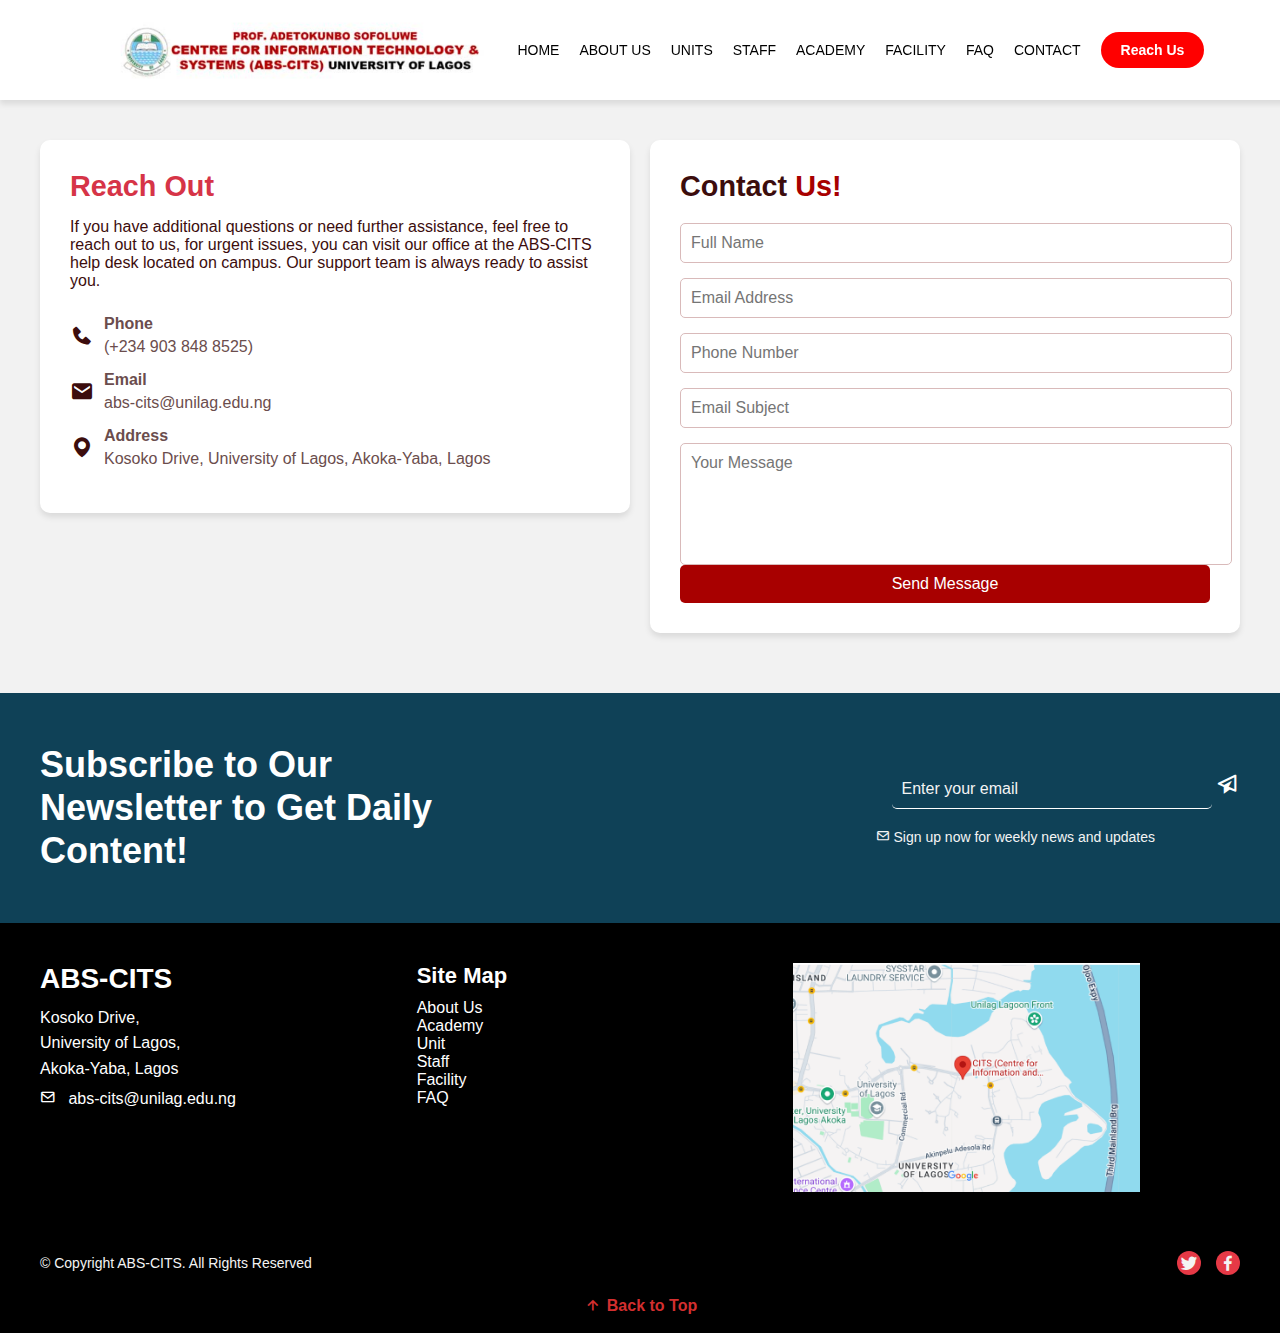
<file: contact.html>
<!DOCTYPE html>
<html lang="en">
<head>
  <meta charset="UTF-8">
  <meta name="viewport" content="width=device-width, initial-scale=1.0">
  <title>CONTACT</title>
  <link rel="stylesheet" href="https://unpkg.com/aos@next/dist/aos.css" />
  <link href='https://unpkg.com/boxicons@2.1.1/css/boxicons.min.css' rel='stylesheet'>
  <link rel="stylesheet" href="contact.css">
    </head>
<body>
    <nav class="navbar">
        <div class="logo">
          <img src="logoo.png" alt="Logo" class="logo-img">
        </div>
        <ul class="nav-links">
          <li><a href="index.html">HOME</a></li>
          <li><a href="About.html">ABOUT US</a></li>
          <li><a href="unit.html">UNITS</a></li>
          <li><a href="staff.html">STAFF</a></li>
          <li><a href="academy.html">ACADEMY</a></li>
          <li><a href="#facility">FACILITY</a></li>
          <li><a href="faq.html">FAQ</a></li>
          <li><a href="contact.html">CONTACT</a></li>
          <li><a href="#reach-us" class="btn">Reach Us</a></li>
        </ul>
      </nav>
      
      <!--Contact Section-->
      <section class="contact" id="contact">
        <div class="contact_container">
            <div class="contact_box">
                <h2>Reach Out</h2>
                <p class="desc">If you have additional questions or need further assistance, feel free to reach out to us,
                for urgent issues, you can visit our office at the ABS-CITS help desk located on campus. Our support team is always ready to assist you.
            </p>
                <div class="contact_detail">
                    <i class='bx bxs-phone'></i>
                    <div class="detail">
                        <p>Phone</p>
                        <p>(+234 903 848 8525)</p>
                    </div>
                </div>
                <div class="contact_detail">
                    <i class='bx bxs-envelope'></i>
                    <div class="detail">
                        <p>Email</p>
                        <p>abs-cits@unilag.edu.ng</p>
                    </div>
                </div>
                <div class="contact_detail">
                    <i class='bx bxs-map'></i>
                    <div class="detail">
                        <p>Address</p>
                        <p>Kosoko Drive, University of Lagos, Akoka-Yaba, Lagos</p>
                    </div>
                </div>
            </div>

            <div class="contact_box">
                <form id="contactForm" autocomplete="on">
                    <h2 class="heading">Contact <span>Us!</span></h2>
                    <div class="field_box">
                        <input type="text" id="name" placeholder="Full Name" required>
                        <input type="email" id="email" placeholder="Email Address" required>
                        <input type="text" id="phone_number" placeholder="Phone Number" required>
                        <input type="text" id="subject" placeholder="Email Subject" required>
                        <textarea id="message" placeholder="Your Message" required></textarea>
                    </div>
                    <button type="submit" class="btn2">Send Message</button>
                    <div class="success-message" id="successMessage" style="display: none;">Message sent successfully!</div>
                </form>
                
            </div>
        </div>
    </section>

    
<section class="newsletter-section">
    <div class="newsletter-container">
      <div class="newsletter-text">
        <h1>Subscribe to Our Newsletter to Get Daily Content!</h1>
      </div>
      <div class="newsletter-form">
        <form>
          <input type="email" placeholder="Enter your email" required />
          <button type="submit">
            <i class='bx bx-paper-plane'></i> <!-- Boxicon for paper plane -->
          </button>
        </form>
        <div class="signup-text">
          <p><i class='bx bx-envelope'></i> Sign up now for weekly news and updates</p> <!-- Boxicon for email -->
        </div>
      </div>
    </div>
  </section>
  
  
  
  <section class="footer-section"  id="reach-us">
    <div class="footer-container">
      <!-- Left column (ABS-CITS Address) -->
      <div class="footer-left">
        <h2>ABS-CITS</h2>
        <p>Kosoko Drive,<br>University of Lagos,<br>Akoka-Yaba, Lagos</p>
        <p><i class='bx bx-envelope'></i> abs-cits@unilag.edu.ng</p>
      </div>
  
      <!-- Middle column (Site Map) -->
      <div class="footer-middle">
        <h3>Site Map</h3>
        <ul>
          <li><a href="About.html">About Us</a></li>
          <li><a href="academy.html">Academy</a></li>
          <li><a href="Unit.html">Unit</a></li>
          <li><a href="staff.html">Staff</a></li>
          <li><a href="Facility.html">Facility</a></li>
          <li><a href="FAQ.html">FAQ</a></li>
        </ul>
      </div>
  
      <!-- Right column (Map) -->
      <div class="footer-right">
        <img src="map.png" alt="Map" />
      </div>
    </div>
  </section>
  
  
  <footer class="footer-bottom">
    <div class="footer-bottom-container">
      <!-- Left Section: Copyright Text -->
      <p class="copyright-text">© Copyright ABS-CITS. All Rights Reserved</p>
  
      <!-- Right Section: Social Media Icons -->
      <div class="social-icons">
        <a href="#" class="social-link"><i class='bx bxl-twitter'></i></a>
        <a href="#" class="social-link"><i class='bx bxl-facebook'></i></a>
      </div>
    </div>

     <!-- Back to Top Section -->
   <div class="back-to-top">
    <a href="#contact" class="back-to-top-link">
      <i class='bx bx-up-arrow-alt'></i> Back to Top
    </a>
  </div>
  </footer>
  

</body>
</file>
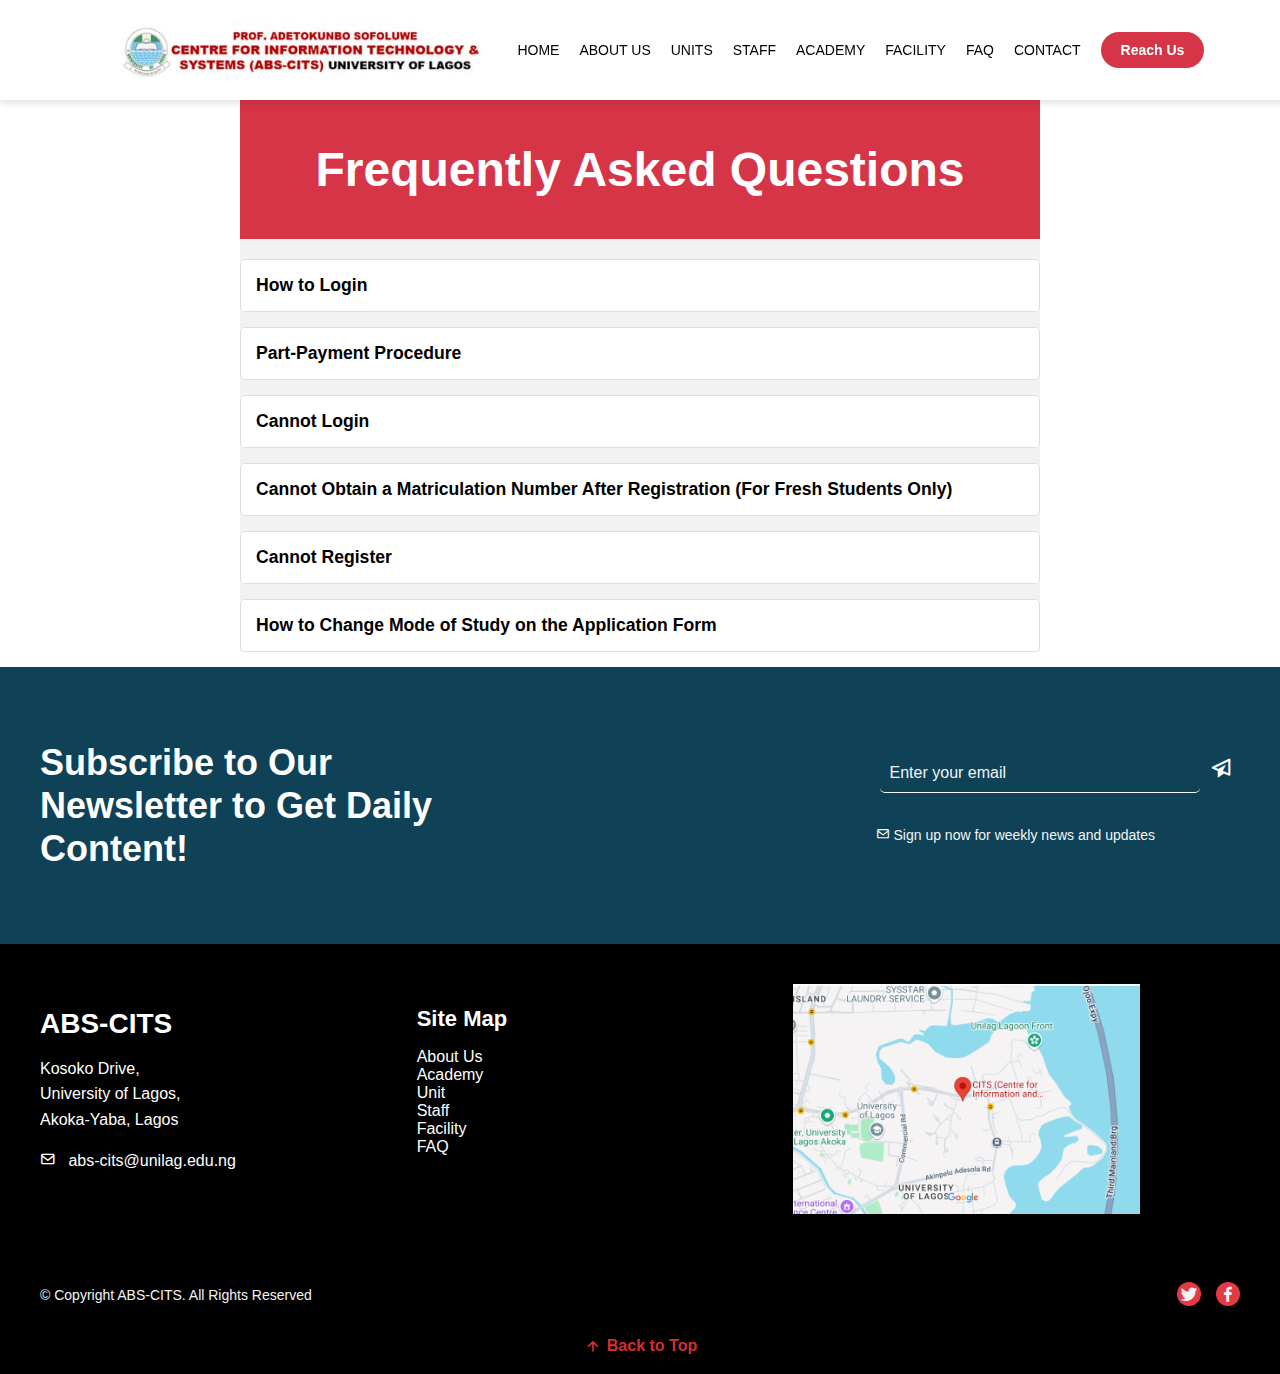
<file: faq.html>
<!DOCTYPE html>
<html lang="en">
<head>
  <meta charset="UTF-8">
  <meta name="viewport" content="width=device-width, initial-scale=1.0">
  <title>UNIT</title>
  <link rel="stylesheet" href="https://unpkg.com/aos@next/dist/aos.css" />
  <link href='https://unpkg.com/boxicons@2.1.1/css/boxicons.min.css' rel='stylesheet'>
  <link rel="stylesheet" href="faq.css">
    </head>
    <body>
        <nav class="navbar">
            <div class="logo">
              <img src="logoo.png" alt="Logo" class="logo-img">
            </div>
            <ul class="nav-links">
              <li><a href="index.html">HOME</a></li>
              <li><a href="About.html">ABOUT US</a></li>
              <li><a href="unit.html">UNITS</a></li>
              <li><a href="staff.html">STAFF</a></li>
              <li><a href="academy.html">ACADEMY</a></li>
              <li><a href="#facility">FACILITY</a></li>
              <li><a href="faq.html">FAQ</a></li>
              <li><a href="contact.html">CONTACT</a></li>
              <li><a href="#reach-us" class="btn">Reach Us</a></li>
            </ul>
          </nav>

        <section class="faq" id="faq">
            <div class="faq-title"><h2>Frequently Asked Questions</h2></div>
            <div class="faq-item">
              <button class="faq-question">How to Login</button>
              <div class="faq-answer">
                <ol>
                  <li>Provide your matriculation number in the matriculation number field provided.</li>
                  <li>Default password is your surname in small letters (Students are advised to change their passwords after login).</li>
                  <li>
                    To confirm your matric number: <br>
                    <a href="#">Click here</a> for Freshly Admitted Students (who haven’t registered yet).<br>
                    <a href="#">Click here</a> for Returning Students.
                  </li>
                </ol>
              </div>
            </div>
          
            <div class="faq-item">
              <button class="faq-question">Part-Payment Procedure</button>
              <div class="faq-answer">
                <ol>
                  <li>Log in to the student portal using your matriculation number and password.</li>
                  <li>Navigate to the <strong>Payments</strong> section.</li>
                  <li>Select the <strong>Part Payment</strong> option.</li>
                  <li>Choose the desired amount to pay (ensure it meets the minimum payment criteria).</li>
                  <li>Generate an RRR (Remita Retrieval Reference) and proceed to make the payment online or at an approved bank.</li>
                  <li>Return to the portal and confirm your payment to complete the process.</li>
                </ol>
              </div>
            </div>
          
            <div class="faq-item">
              <button class="faq-question">Cannot Login</button>
              <div class="faq-answer">
                <ul>
                  <li>Ensure your matriculation number and password are entered correctly.</li>
                  <li>If you've forgotten your password, click on the <strong>Forgot Password</strong> link to reset it.</li>
                  <li>Ensure your internet connection is stable.</li>
                  <li>If the issue persists, contact the ICT department with your matriculation number and a valid ID.</li>
                </ul>
              </div>
            </div>
          
            <div class="faq-item">
              <button class="faq-question">Cannot Obtain a Matriculation Number After Registration (For Fresh Students Only)</button>
              <div class="faq-answer">
                <ol>
                  <li>Ensure all necessary documents have been uploaded.</li>
                  <li>Verify that your payment status is successful and updated in the portal.</li>
                  <li>Check if you received a confirmation email or notification.</li>
                  <li>If the problem continues, visit the admissions office or send an email to the support team.</li>
                </ol>
              </div>
            </div>
          
            <div class="faq-item">
              <button class="faq-question">Cannot Register</button>
              <div class="faq-answer">
                <ul>
                  <li>Confirm that you’ve paid the necessary fees and that your payment status is active on the portal.</li>
                  <li>Ensure you’ve met all prerequisites for your courses (for returning students).</li>
                  <li>Clear any outstanding issues, such as missing documents or unresolved payments.</li>
                  <li>If errors occur during registration, contact the academic office or the portal administrator.</li>
                </ul>
              </div>
            </div>
          
            <div class="faq-item">
              <button class="faq-question">How to Change Mode of Study on the Application Form</button>
              <div class="faq-answer">
                <ol>
                  <li>Log in to the student application portal.</li>
                  <li>Select the <strong>Edit Application</strong> option under your profile.</li>
                  <li>Locate the mode of study section and update it accordingly.</li>
                  <li>Save the changes and print the updated application form.</li>
                  <li>Visit the admissions office with the printed form for final approval.</li>
                </ol>
              </div>
            </div>
          </section>

          
<section class="newsletter-section">
    <div class="newsletter-container">
      <div class="newsletter-text">
        <h1>Subscribe to Our Newsletter to Get Daily Content!</h1>
      </div>
      <div class="newsletter-form">
        <form>
          <input type="email" placeholder="Enter your email" required />
          <button type="submit">
            <i class='bx bx-paper-plane'></i> <!-- Boxicon for paper plane -->
          </button>
        </form>
        <div class="signup-text">
          <p><i class='bx bx-envelope'></i> Sign up now for weekly news and updates</p> <!-- Boxicon for email -->
        </div>
      </div>
    </div>
  </section>
  
  
  
  <section class="footer-section"  id="reach-us">
    <div class="footer-container">
      <!-- Left column (ABS-CITS Address) -->
      <div class="footer-left">
        <h2>ABS-CITS</h2>
        <p>Kosoko Drive,<br>University of Lagos,<br>Akoka-Yaba, Lagos</p>
        <p><i class='bx bx-envelope'></i> abs-cits@unilag.edu.ng</p>
      </div>
  
      <!-- Middle column (Site Map) -->
      <div class="footer-middle">
        <h3>Site Map</h3>
        <ul>
          <li><a href="About.html">About Us</a></li>
          <li><a href="academy.html">Academy</a></li>
          <li><a href="Unit.html">Unit</a></li>
          <li><a href="staff.html">Staff</a></li>
          <li><a href="Facility.html">Facility</a></li>
          <li><a href="FAQ.html">FAQ</a></li>
        </ul>
      </div>
  
      <!-- Right column (Map) -->
      <div class="footer-right">
        <img src="map.png" alt="Map" />
      </div>
    </div>
  </section>
  
  
  
  <footer class="footer-bottom">
    <div class="footer-bottom-container">
      <!-- Left Section: Copyright Text -->
      <p class="copyright-text">© Copyright ABS-CITS. All Rights Reserved</p>
  
      <!-- Right Section: Social Media Icons -->
      <div class="social-icons">
        <a href="#" class="social-link"><i class='bx bxl-twitter'></i></a>
        <a href="#" class="social-link"><i class='bx bxl-facebook'></i></a>
      </div>
    </div>
     <!-- Back to Top Section -->
   <div class="back-to-top">
    <a href="#faq" class="back-to-top-link">
      <i class='bx bx-up-arrow-alt'></i> Back to Top
    </a>
  </div>
  </footer>
  
  
        <script src="faq.js"></script>
    </body>
</file>
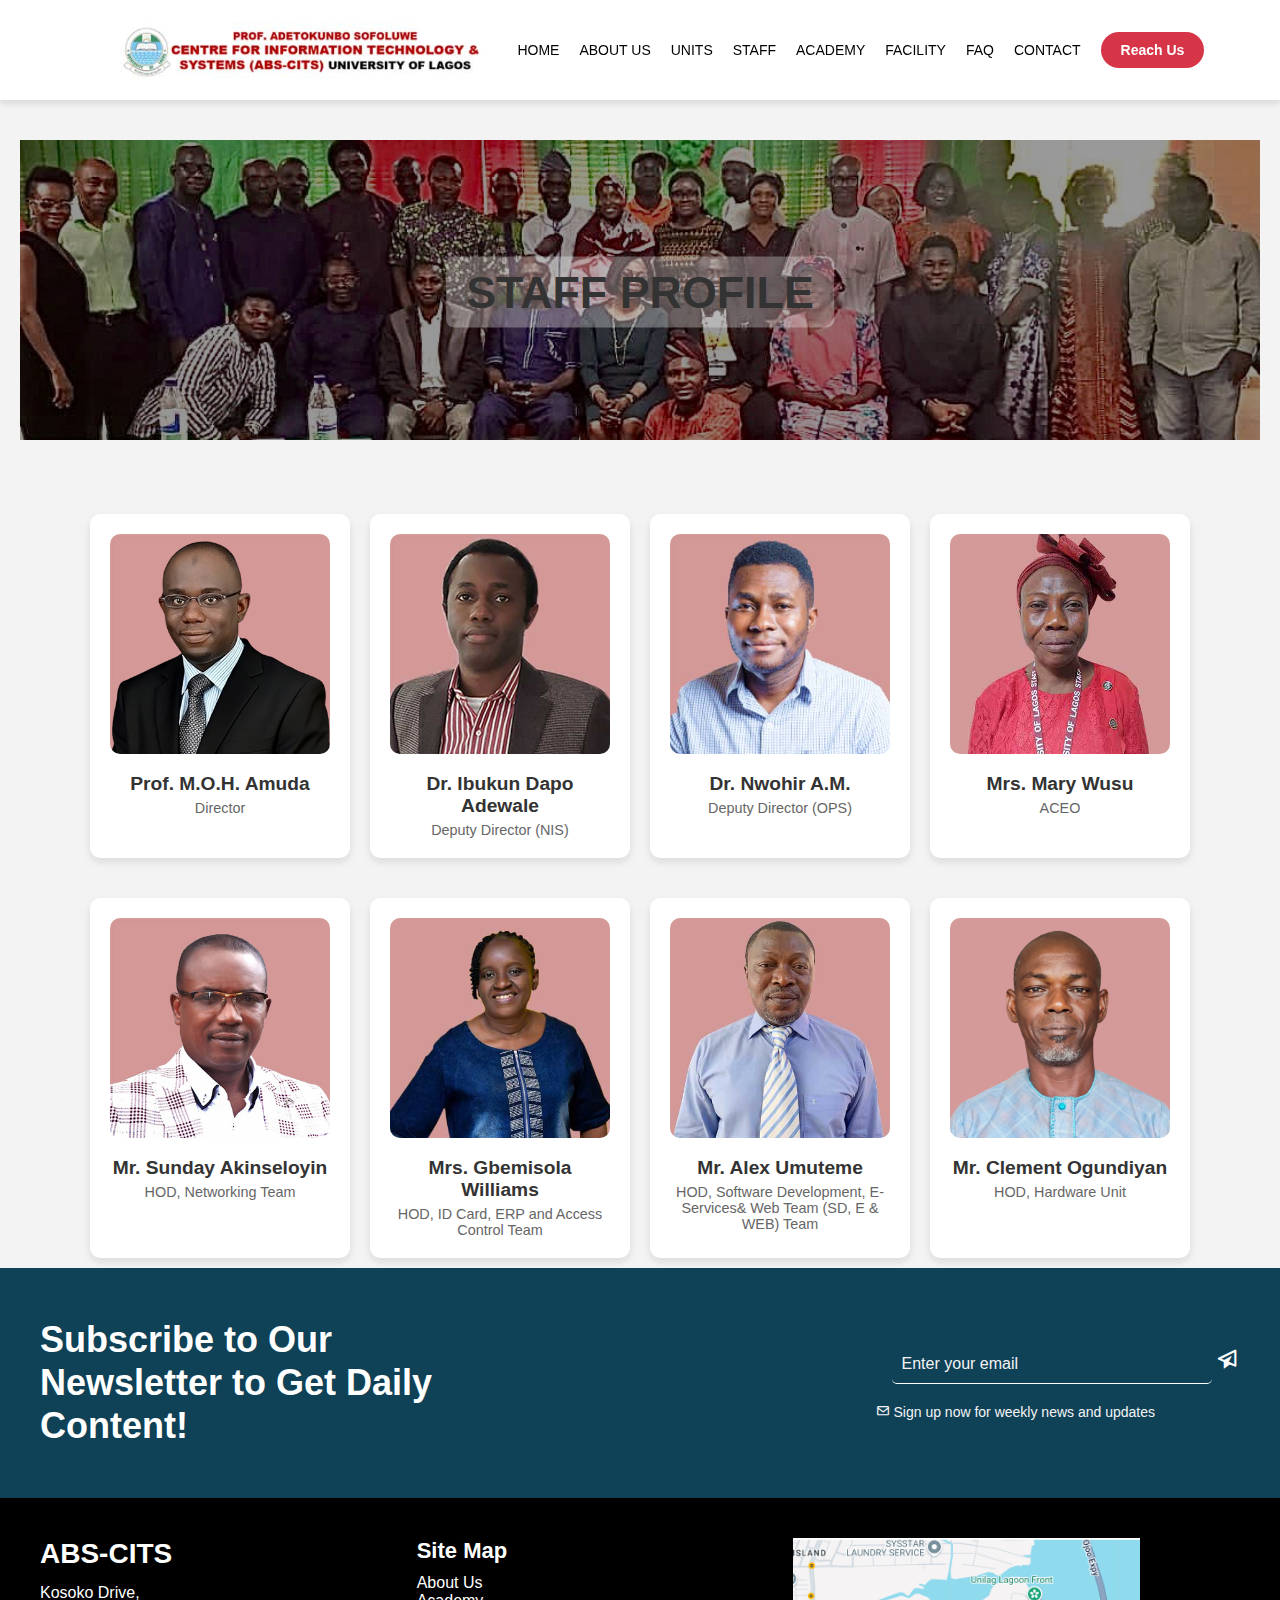
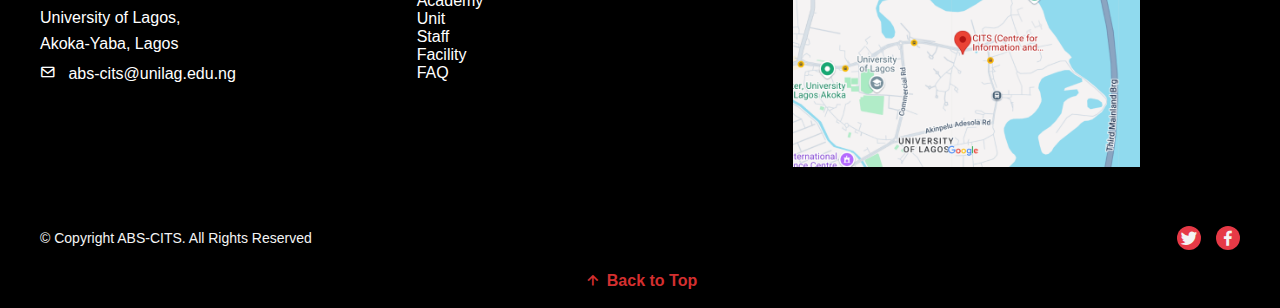
<file: staff.html>
<!DOCTYPE html>
<html lang="en">
<head>
  <meta charset="UTF-8">
  <meta name="viewport" content="width=device-width, initial-scale=1.0">
  <title>About Us - ABS-CITS</title>
  <link href='https://unpkg.com/boxicons@2.1.1/css/boxicons.min.css' rel='stylesheet'>
  <link rel="stylesheet" href="https://unpkg.com/aos@next/dist/aos.css"/>
  <link rel="stylesheet" href="staff.css">
    </head>
 <body>
    <nav class="navbar">
        <div class="logo">
          <img src="logoo.png" alt="Logo" class="logo-img">
        </div>
        <ul class="nav-links">
          <li><a href="index.html">HOME</a></li>
          <li><a href="About.html">ABOUT US</a></li>
          <li><a href="unit.html">UNITS</a></li>
          <li><a href="staff.html">STAFF</a></li>
          <li><a href="academy.html">ACADEMY</a></li>
          <li><a href="#facility">FACILITY</a></li>
          <li><a href="faq.html">FAQ</a></li>
          <li><a href="contact.html">CONTACT</a></li>
          <li><a href="#reach-us" class="btn">Reach Us</a></li>
        </ul>
      </nav>

    <section class="staff-section" id="staff">
        <!-- Header Section -->
        <div class="staff-header">
          <img src="citsstaff.jpeg" alt="Staff Image">
          <div class="header-text">
            <h2>Staff Profile</h2>
          </div>
        </div>
      
        <!-- Staff Cards Section -->
        <div class="staff-container">
          <div class="staff-row">
            <!-- Staff 1 -->
            <div class="staff-card">
              <img src="dir1.png" alt="Staff 1">
              <h3>Prof. M.O.H. Amuda</h3>
              <p>Director</p>
            </div>
      
            <!-- Staff 2 -->
            <div class="staff-card">
              <img src="dir2.jpg" alt="Staff 2">
              <h3>Dr. Ibukun Dapo Adewale</h3>
              <p>Deputy Director (NIS)</p>
            </div>
      
            <!-- Staff 3 -->
            <div class="staff-card">
              <img src="dir3.jpg" alt="Staff 3">
              <h3>Dr. Nwohir A.M.</h3>
              <p>Deputy Director (OPS)</p>
            </div>
      
            <!-- Staff 4 -->
            <div class="staff-card">
              <img src="dir4.jpg" alt="Staff 4">
              <h3>Mrs. Mary Wusu</h3>
              <p>ACEO</p>
            </div>
          </div>
      
          <!-- Second Row -->
          <div class="staff-row">
            <!-- Staff 5 -->
            <div class="staff-card">
              <img src="dir5.jpg" alt="Staff 5">
              <h3>Mr. Sunday Akinseloyin</h3>
              <p>HOD, Networking Team</p>
            </div>
      
            <!-- Staff 6 -->
            <div class="staff-card">
              <img src="dir6.jpg" alt="Staff 6">
              <h3>Mrs. Gbemisola Williams</h3>
              <p>HOD, ID Card, ERP and Access Control Team</p>
            </div>
      
            <!-- Staff 7 -->
            <div class="staff-card">
              <img src="dir7.jpg" alt="Staff 7">
              <h3>Mr. Alex Umuteme</h3>
              <p>HOD, Software Development, E-Services& Web Team (SD, E & WEB) Team</p>
            </div>
      
            <!-- Staff 8 -->
            <div class="staff-card">
              <img src="dir8.png" alt="Staff 8">
              <h3>Mr. Clement Ogundiyan</h3>
              <p>HOD, Hardware Unit</p>
            </div>
          </div>
        </div>
      </section>

      <section class="newsletter-section">
        <div class="newsletter-container">
          <div class="newsletter-text">
            <h1>Subscribe to Our Newsletter to Get Daily Content!</h1>
          </div>
          <div class="newsletter-form">
            <form>
              <input type="email" placeholder="Enter your email" required />
              <button type="submit">
                <i class='bx bx-paper-plane'></i> <!-- Boxicon for paper plane -->
              </button>
            </form>
            <div class="signup-text">
              <p><i class='bx bx-envelope'></i> Sign up now for weekly news and updates</p> <!-- Boxicon for email -->
            </div>
          </div>
        </div>
      </section>
      
      
      
      <section class="footer-section"  id="reach-us">
        <div class="footer-container">
          <!-- Left column (ABS-CITS Address) -->
          <div class="footer-left">
            <h2>ABS-CITS</h2>
            <p>Kosoko Drive,<br>University of Lagos,<br>Akoka-Yaba, Lagos</p>
            <p><i class='bx bx-envelope'></i> abs-cits@unilag.edu.ng</p>
          </div>
      
          <!-- Middle column (Site Map) -->
          <div class="footer-middle">
            <h3>Site Map</h3>
            <ul>
                <li><a href="About.html">About Us</a></li>
              <li><a href="academy.html">Academy</a></li>
              <li><a href="Unit.html">Unit</a></li>
              <li><a href="staff.html">Staff</a></li>
              <li><a href="Facility.html">Facility</a></li>
              <li><a href="FAQ.html">FAQ</a></li>
            </ul>
          </div>
      
          <!-- Right column (Map) -->
          <div class="footer-right">
            <img src="map.png" alt="Map" />
          </div>
        </div>
      </section>
      
      
      
      <footer class="footer-bottom">
        <div class="footer-bottom-container">
          <!-- Left Section: Copyright Text -->
          <p class="copyright-text">© Copyright ABS-CITS. All Rights Reserved</p>
      
          <!-- Right Section: Social Media Icons -->
          <div class="social-icons">
            <a href="#" class="social-link"><i class='bx bxl-twitter'></i></a>
            <a href="#" class="social-link"><i class='bx bxl-facebook'></i></a>
          </div>
        </div>

         <!-- Back to Top Section -->
   <div class="back-to-top">
    <a href="#staff" class="back-to-top-link">
      <i class='bx bx-up-arrow-alt'></i> Back to Top
    </a>
  </div>
      </footer>
    
      
    
    
    
    
    
    
      

      
<script src="https://unpkg.com/aos@next/dist/aos.js"></script>
<script>
  AOS.init({
    duration: 1000, // Adjust the duration (in milliseconds) to slow down the animations
    once: true, // Whether animation should happen only once
  });
</script>

</body>
</file>
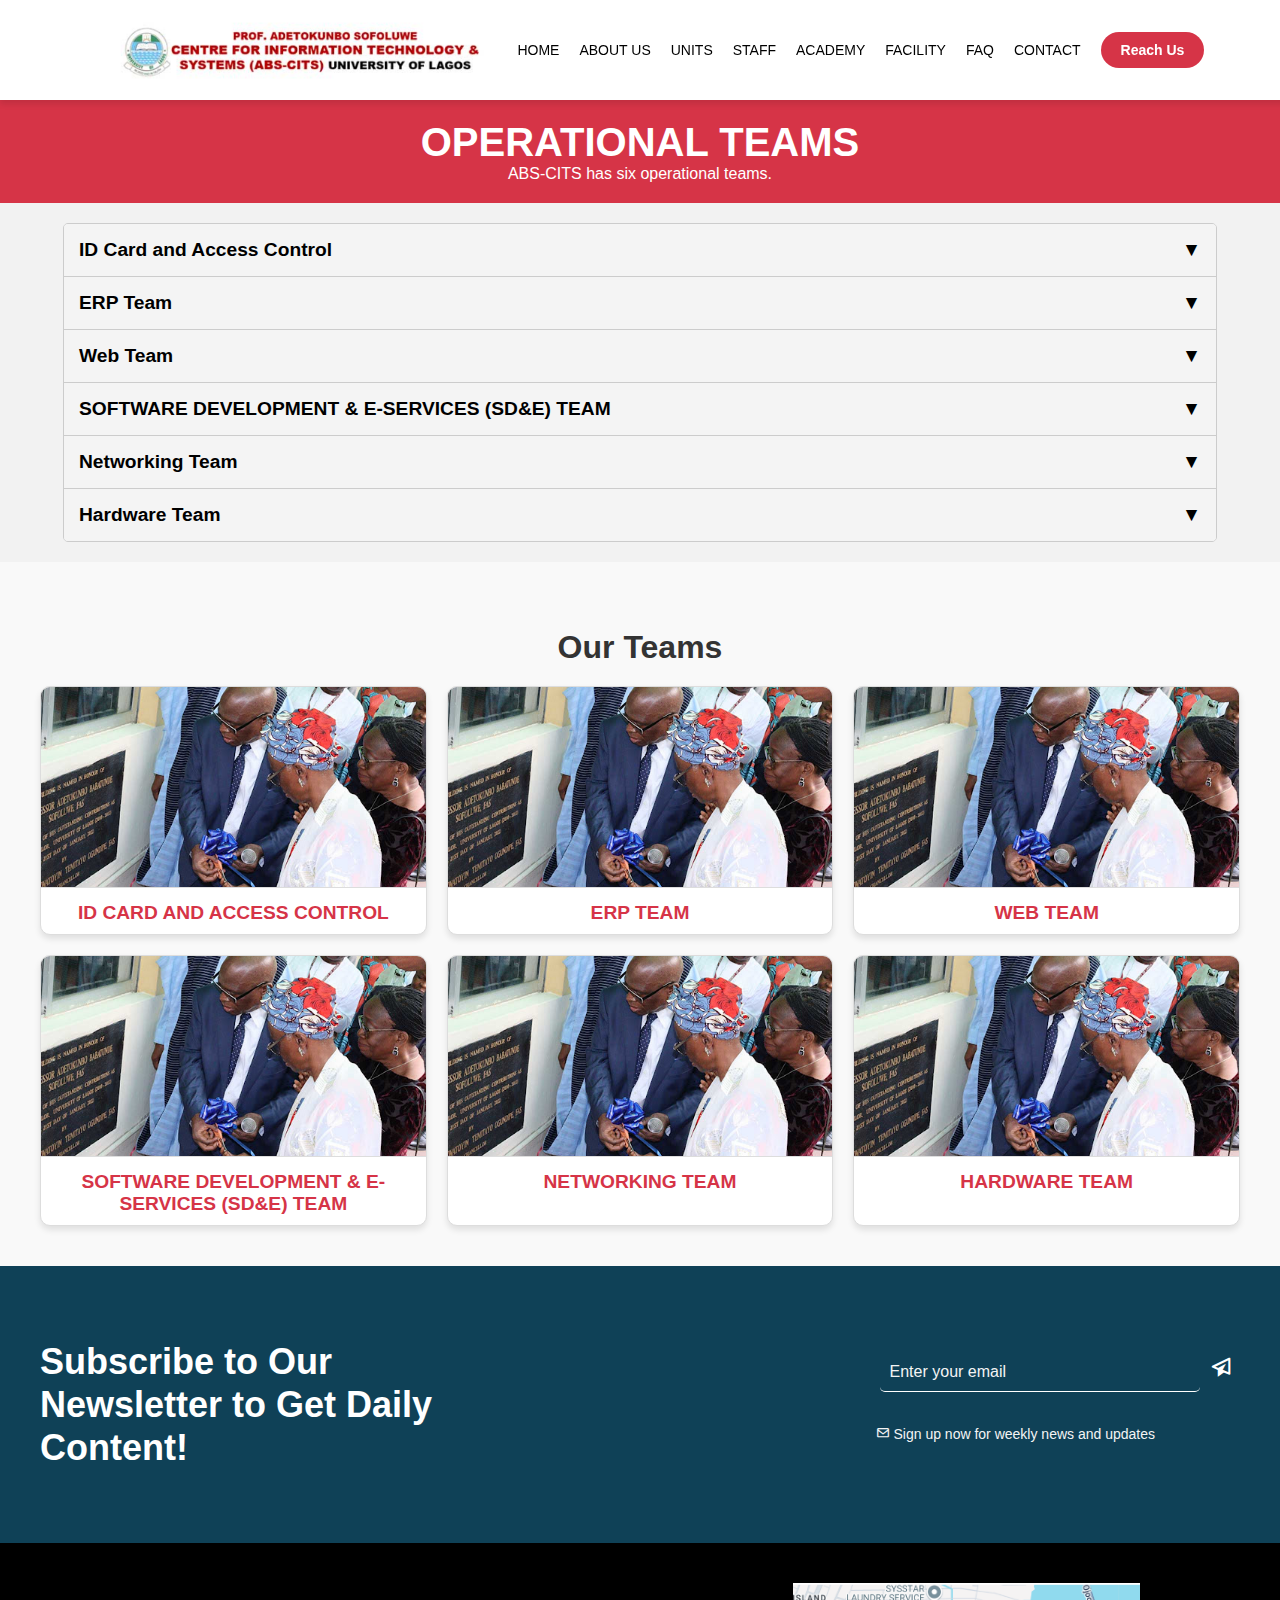
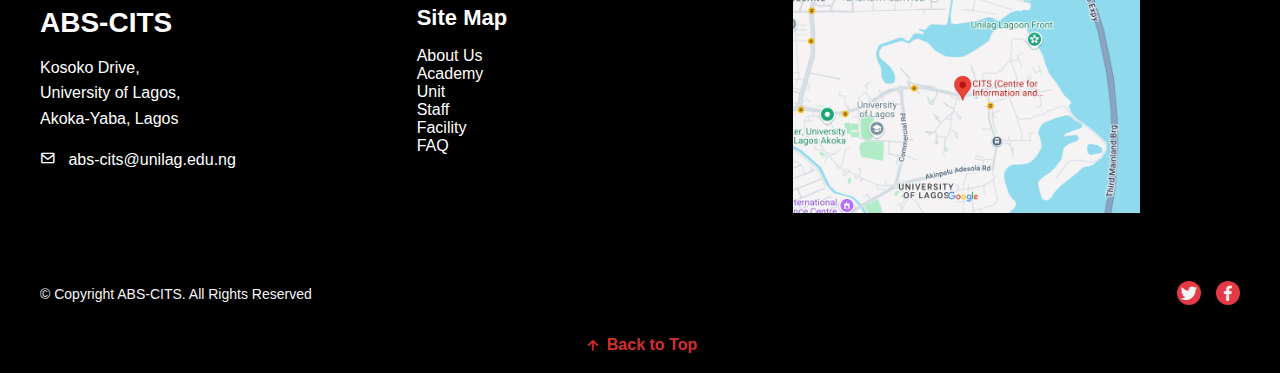
<file: unit.html>
<!DOCTYPE html>
<html lang="en">
<head>
  <meta charset="UTF-8">
  <meta name="viewport" content="width=device-width, initial-scale=1.0">
  <title>UNIT</title>
  <link rel="stylesheet" href="https://unpkg.com/aos@next/dist/aos.css" />
  <link href='https://unpkg.com/boxicons@2.1.1/css/boxicons.min.css' rel='stylesheet'>
  <link rel="stylesheet" href="unit.css">
    </head>
<body>
    <nav class="navbar">
        <div class="logo">
          <img src="logoo.png" alt="Logo" class="logo-img">
        </div>
        <ul class="nav-links">
          <li><a href="index.html">HOME</a></li>
          <li><a href="About.html">ABOUT US</a></li>
          <li><a href="unit.html">UNITS</a></li>
          <li><a href="staff.html">STAFF</a></li>
          <li><a href="academy.html">ACADEMY</a></li>
          <li><a href="#facility">FACILITY</a></li>
          <li><a href="faq.html">FAQ</a></li>
          <li><a href="contact.html">CONTACT</a></li>
          <li><a href="#reach-us" class="btn">Reach Us</a></li>
        </ul>
      </nav>
 <section class="operation" id="operational">
  <div class="header">
    <h1>OPERATIONAL TEAMS</h1>
    <p>ABS-CITS has six operational teams.</p>
  </div>

  <div class="accordion">
    <!-- Accordion Item 1 -->
    <div class="accordion-item">
      <div class="accordion-header">
        <h2>ID Card and Access Control</h2>
        <span class="icon">▼</span>
      </div>
      <div class="accordion-content">
        <p>The objective of this team is to provide ID cards to staff and students within the university community.</p>
      </div>
    </div>

    <!-- Accordion Item 2 -->
    <div class="accordion-item">
      <div class="accordion-header">
        <h2>ERP Team</h2>
        <span class="icon">▼</span>
      </div>
      <div class="accordion-content">
        <p>This Team provide IT support through the administration of the University's Information System (PremierERP) responsible for the management of staff and students' srecords.</p>
      </div>
    </div>

    <!-- Accordion Item 3 -->
    <div class="accordion-item">
      <div class="accordion-header">
        <h2>Web Team</h2>
        <span class="icon">▼</span>
      </div>
      <div class="accordion-content">
        <p>The core objective of this Team is to ensure the development and management of the University website, server administration and maintenance, and other e-services of the University.</p>
      </div>
    </div>

    <!-- Accordion Item 4 -->
    <div class="accordion-item">
        <div class="accordion-header">
          <h2>SOFTWARE DEVELOPMENT & E-SERVICES (SD&E) TEAM</h2>
          <span class="icon">▼</span>
        </div>
        <div class="accordion-content">
          <p>To develop Software that will meet with the requirements of the University in general, and by extension also, meeting with the automation requirements of various units, departments and faculties of the university.</p>
        </div>
      </div>

      <!-- Accordion Item 5 -->
    <div class="accordion-item">
        <div class="accordion-header">
          <h2>Networking Team</h2>
          <span class="icon">▼</span>
        </div>
        <div class="accordion-content">
          <p>The core objective of this Team is to provide ubiquitous internet connectivity for all staff and students of the University and as well ensure the proper running of the Data Centre.</p>
        </div>
      </div>

      <!-- Accordion Item 6 -->
    <div class="accordion-item">
        <div class="accordion-header">
          <h2>Hardware Team</h2>
          <span class="icon">▼</span>
        </div>
        <div class="accordion-content">
            <p>The core objective of this Team are the following:</p>
            <ul>
              <li>Running of a fully functional one-stop Hardware workshop for the use of the entire university community</li>
              <li>Administering computer laboratories within the ABS-CITS purview for CBT and other uses</li>
              <li>Developing and maintaining a dynamic equipment maintenance system</li>
              <li>Developing and maintaining a fully controlled equipment repair process flow</li>
              <li>Monitoring and responding to computer laboratory requests</li>
              <li>Developing and executing facility maintenance routine and procedure for ABS-CITS complex</li>
            </ul>
        </div>
      </div>
  </div>

  <div class="gallery">
    <h2>Our Teams</h2>
    <div class="gallery-grid">
      <div class="gallery-item">
        <img src="aboout.jpg" alt="ID Card and Access Control Team">
        <h3>ID Card and Access Control</h3>
      </div>
      <div class="gallery-item">
        <img src="aboout.jpg" alt="ERP Team">
        <h3>ERP Team</h3>
      </div>
      <div class="gallery-item">
        <img src="aboout.jpg" alt="Web Team">
        <h3>Web Team</h3>
      </div>
      <div class="gallery-item">
        <img src="aboout.jpg" alt="Web Team">
        <h3>SOFTWARE DEVELOPMENT & E-SERVICES (SD&E) TEAM</h3>
      </div>
      <div class="gallery-item">
        <img src="aboout.jpg" alt="Web Team">
        <h3>Networking Team</h3>
      </div>
      <div class="gallery-item">
        <img src="aboout.jpg" alt="Web Team">
        <h3>Hardware Team</h3>
      </div>
    </div>
  </div>
</section>


<section class="newsletter-section">
    <div class="newsletter-container">
      <div class="newsletter-text">
        <h1>Subscribe to Our Newsletter to Get Daily Content!</h1>
      </div>
      <div class="newsletter-form">
        <form>
          <input type="email" placeholder="Enter your email" required />
          <button type="submit">
            <i class='bx bx-paper-plane'></i> <!-- Boxicon for paper plane -->
          </button>
        </form>
        <div class="signup-text">
          <p><i class='bx bx-envelope'></i> Sign up now for weekly news and updates</p> <!-- Boxicon for email -->
        </div>
      </div>
    </div>
  </section>
  
  
  
  <section class="footer-section"  id="reach-us">
    <div class="footer-container">
      <!-- Left column (ABS-CITS Address) -->
      <div class="footer-left">
        <h2>ABS-CITS</h2>
        <p>Kosoko Drive,<br>University of Lagos,<br>Akoka-Yaba, Lagos</p>
        <p><i class='bx bx-envelope'></i> abs-cits@unilag.edu.ng</p>
      </div>
  
      <!-- Middle column (Site Map) -->
      <div class="footer-middle">
        <h3>Site Map</h3>
        <ul>
          <li><a href="About.html">About Us</a></li>
          <li><a href="academy.html">Academy</a></li>
          <li><a href="Unit.html">Unit</a></li>
          <li><a href="staff.html">Staff</a></li>
          <li><a href="Facility.html">Facility</a></li>
          <li><a href="FAQ.html">FAQ</a></li>
        </ul>
      </div>
  
      <!-- Right column (Map) -->
      <div class="footer-right">
        <img src="map.png" alt="Map" />
      </div>
    </div>
  </section>
  
  
  
  <footer class="footer-bottom">
    <div class="footer-bottom-container">
      <!-- Left Section: Copyright Text -->
      <p class="copyright-text">© Copyright ABS-CITS. All Rights Reserved</p>
  
      <!-- Right Section: Social Media Icons -->
      <div class="social-icons">
        <a href="#" class="social-link"><i class='bx bxl-twitter'></i></a>
        <a href="#" class="social-link"><i class='bx bxl-facebook'></i></a>
      </div>
    </div>
     <!-- Back to Top Section -->
  <div class="back-to-top">
    <a href="#operational" class="back-to-top-link">
      <i class='bx bx-up-arrow-alt'></i> Back to Top
    </a>
  </div>
  </footer>
  
  

  <script src="unit.js"></script>
</body>
</html>
</file>
<file: styles.css>
body {
    font-family: Arial, sans-serif;
    margin: 0;
    padding: 0;
    box-sizing: border-box;
  }
  
  .navbar {
    display: flex;
    width: 100%;
    align-items: center;
    position: fixed;
    top: 0;
    z-index: 1000;
    background-color: white;
    padding: 10px 20px;
    box-shadow: 0 4px 6px rgba(0, 0, 0, 0.1);
  }
  
  
  .logo {
    display: flex;
    align-items: center;
    margin-left: 50px;
  }
  
  .logo img {
    height: 80px;
    margin-left: 30px;
   
  }
  
  .nav-text {
    font-size: 14px;
    line-height: 1.2;
    color: black;
    
  }
  
  .nav-text strong {
    font-size: 16px;
    color: #a80000; /* Red text */
  }
  
  .nav-links {
    display: flex;
    list-style: none;
    margin: 0;
    padding: 0;
  }
  
  .nav-links li {
    margin: 0 10px;
  }
  
  .nav-links a {
    text-decoration: none;
    color: black;
    font-size: 14px;
    transition: color 0.3s;
  }
  
  .nav-links a:hover {
    color: #d63447; /* Red on hover */
  }
  
  .btn {
    padding: 10px 20px;
    background-color: #d63447;
    color: #fff !important;
    text-decoration: none;
    border-radius: 30px;
    font-size: 16px;
    font-weight: 600;
    transition: background-color 0.3s ease, transform 0.3s ease;
     }
    
  .btn:hover {
    background-color: #fff; /* Slightly lighter red on hover */
    transform: scale(1.05); /* Add a subtle zoom-in effect on hover */
    color: #d63447 !important;
  }
  
 /* Homepage Section */
section.homepage {
  position: relative;
  display: flex;
  align-items: center;
  justify-content: center;
  text-align: center;
  
  height: 100vh;
  color: white;
  background-size: cover;
  background-position: center;
  transition: background-image 1s ease-in-out; /* Smooth transition for background */
}

/* Overlay for Red Tint */
section.homepage .red-overlay {
  position: absolute;
  top: 0;
  left: 0;
  width: 100%;
  height: 100%;
  background-color: rgba(139, 0, 0, 0.3); /* Red transparent overlay */
  z-index: 2;
}

/* Content Layer */
section.homepage .content {
  position: relative;
  z-index: 3; /* Above background and overlay */
  max-width: 800px;
  margin: auto;
  text-align: center;
}

section.homepage h1 {
  font-size: 2.5rem;
  font-weight: bold;
  margin-bottom: 20px;
  line-height: 1.3;
  color: #ffcd00;
}

section.homepage p {
  font-size: 1.2rem;
  margin: 0 auto 40px;
  line-height: 1.5;
  color: white;
}

/* Buttons */
section.homepage .homepage-buttons {
  display: flex;
  justify-content: center;
  gap: 20px;
}

section.homepage .btn-outline,
section.homepage .btn-fill {
  padding: 10px 25px;
  border-radius: 25px;
  text-decoration: none;
  font-weight: bold;
  text-transform: uppercase;
  transition: background-color 0.3s ease, transform 0.2s ease;
}

section.homepage .btn-outline {
  border: 2px solid white;
  color: white;
}

section.homepage .btn-outline:hover {
  background-color: white;
  color: #d63447;;
}

section.homepage .btn-fill {
  background-color: #d63447;
  color: white;
  border: none;
}

section.homepage .btn-fill:hover {
  background-color: #d63447;
  transform: scale(1.05);
}

section.homepage {
  transition: background-image 1s ease-in-out;  /* Smooth transition for background change */
}

/* For the text */
section.homepage .content h1,
section.homepage .content p {
  opacity: 1;
  transition: opacity 1s ease-in-out;  /* Smooth fade in/out for the text */
}


/* Section after the homepage */
.ict-support-center {
  padding: 60px;
  background-color: #f0f4f7;
  box-shadow: 0 4px 12px rgba(0, 0, 0, 0.1);
  border-radius: 10px;
}

.content-container {
  display: flex;
  justify-content: space-between;
  align-items: flex-start;
  gap: 40px; /* Increase gap for spacious layout */
  margin-bottom: 60px;
  transition: all 0.3s ease-in-out;
}

.ict-header {
  display: flex;
  flex-direction: row;
  gap: 15px; /* Space between header and body text */
}

.text-container {
  flex: 1;
  max-width: 50%; /* Increase width for better readability */
  text-align: justify;
  line-height: 1.6;
  color: #555;
  transition: all 0.3s ease;
}

.text-container h2 {
  font-size: 28px;
  color: #d63447; /* Enhanced red color */
  margin-bottom: 12px;
  font-weight: 600;
  letter-spacing: 0.5px;
  transition: color 0.3s ease;
}

.text-container h2 span {
  font-weight: bold;
  font-size: 34px;
  color: #222;
  text-transform: uppercase;
  display: block;
  margin-top: 15px;
  letter-spacing: 1px;
}

.ict-header h2 {
  font-size: 26px;
  color: #d63447;
  font-weight: 700;
  text-transform: uppercase;
  transition: color 0.3s ease;
}

.ict-header p {
  font-size: 18px;
  color: #666;
  margin: 15px 0;
  line-height: 1.8;
}

.learn-more {
  display: inline-block;
  padding: 12px 24px;
  background-color: #d63447;
  color: #fff;
  text-decoration: none;
  border-radius: 30px;
  font-size: 16px;
  font-weight: 600;
  transition: background-color 0.3s ease, transform 0.3s ease;
}

.learn-more:hover {
  background-color: #b3243c;
  transform: translateY(-3px);
}

.image-container {
  flex: 1;
  max-width: 45%;
  display: flex;
  justify-content: flex-end;
  align-items: flex-start;
}

.image-container img {
  width: 95%;
  height: auto;
  border-radius: 15px;
  box-shadow: 0 8px 16px rgba(0, 0, 0, 0.2);
  transition: transform 0.3s ease-in-out;
}

.image-container img:hover {
  transform: scale(1.05);
}


.support-values {
  text-align: center;
  margin-top: 50px;
}

.support-values {
  text-align: center;
  margin-top: 50px;
  font-family: 'Arial', sans-serif; /* Clean modern font */
}

.support-values h3 {
  font-size: 28px;
  font-weight: 600;
  margin-bottom: 30px;
  color: #2c3e50;
  letter-spacing: 1px;
  text-transform: uppercase;
}

.values-container {
  display: flex;
  justify-content: space-between;
  gap: 30px;
  flex-wrap: wrap; /* Ensure responsive layout */
  margin-bottom: 40px;
}

.value-box {
  background-color: #fff;
  padding: 30px;
  box-shadow: 0 4px 12px rgba(0, 0, 0, 0.1);
  flex: 1;
  max-width: 300px; /* Add max-width for better responsiveness */
  border-radius: 15px;
  transition: transform 0.3s ease-in-out;
}

.value-box:hover {
  transform: translateY(-5px);
}

.value-box h4 {
  font-size: 20px;
  color: #e74c3c;
  margin-bottom: 15px;
  font-weight: 700;
  text-transform: capitalize;
}

.value-box p {
  font-size: 15px;
  color: #7f8c8d;
  line-height: 1.8;
  text-align: justify;
}

.icon {
  font-size: 40px;
  color: #e74c3c;
  margin-bottom: 20px;
}

.section-divider {
  border: none;
  border-top: 3px solid #e0e0e0;
  width: 80%; /* Center the line with appropriate spacing */
  margin: 40px auto;
}

@media (max-width: 768px) {
  .values-container {
    flex-direction: column;
    gap: 20px;
  }
}




/* Overall section styling */
.newsletter-section {
  background-color: #0f4157; /* Dark background color */
  padding: 50px 20px;  /* Padding around the section */
  color: white; /* White text color */
}

.newsletter-container {
  display: flex;
  justify-content: space-between;  /* Space between the text and form */
  align-items: center;  /* Vertically center the text and form */
  max-width: 1200px;  /* Limit the maximum width */
  margin: 0 auto;  /* Center the container horizontally */
}

/* Text styling */
.newsletter-text h1 {
  font-size: 36px;
  line-height: 1.2;
  max-width: 400px;  /* Limit the width of the text block */
}

/* Form styling */
.newsletter-form {
  display: flex;
  flex-direction: column;
  align-items: flex-end; /* Align form elements to the right */
}

/* Email input styling */
.newsletter-form input[type="email"] {
  width: 300px;  /* Set input width */
  padding: 10px;
  font-size: 16px;
  border: none;
  border-radius: 5px;
  margin-bottom: 10px;
  background-color: #f4f4f4; /* Light background for the input */
}

/* Submit button styling */
.newsletter-form button {
  background-color: transparent;
  border: none;
  cursor: pointer;
}

.newsletter-form button img {
  width: 24px;  /* Size of the paper plane icon */
}

/* Signup text styling */
.signup-text {
  color: #f4f4f4; /* Lighter text for the signup prompt */
  font-size: 14px;
  margin-top: 10px;
  margin-right: 85px;
}

.signup-text img {
  width: 20px;
  margin-right: 8px;
}

/* Responsive behavior */
@media (max-width: 768px) {
  .newsletter-container {
    flex-direction: column;  /* Stack text and form vertically */
    align-items: center;
  }

  .newsletter-text h1 {
    text-align: center;
  }

  .newsletter-form input[type="email"] {
    width: 100%;
  }
}

/* Email input styling */
.newsletter-form input[type="email"] {
  width: 300px;  /* Set input width */
  padding: 10px;
  font-size: 16px;
  border: none;  /* Remove the default borders */
  border-bottom: 1px solid white;  /* Add only a bottom border */
  background-color: transparent;  /* Transparent background */
  color: white;  /* White text color */
  outline: none;  /* Remove the blue outline when focused */
  margin-bottom: 10px;
}

/* Placeholder text color */
.newsletter-form input[type="email"]::placeholder {
  color: #f4f4f4;  /* Light color for the placeholder text */
}


/* Style the submit icon */
.newsletter-form button i {
  font-size: 24px;  /* Adjust the icon size */
  color: white;     /* Set the icon color */
  transition: color 0.3s ease; /* Smooth transition on hover */
}

.newsletter-form button:hover i {
  color: #ff9800;  /* Change icon color on hover */
}


/* Footer Section Styling */
.footer-section {
  background-color: #000; /* Black background like in the image */
  color: white;
  padding: 40px 0;
}

.footer-container {
  display: flex;
  justify-content: space-between; /* Space between the columns */
  align-items: flex-start; /* Aligns items to the top */
  max-width: 1200px;
  margin: 0 auto;
  gap: 30px; /* Adds space between the columns */
}

/* Left Column (ABS-CITS Info) */
.footer-left {
  flex: 1;
}

.footer-left h2 {
  font-size: 28px;
  margin-bottom: 10px;
}

.footer-left p {
  font-size: 16px;
  line-height: 1.6;
  margin-bottom: 5px;
}

/* Middle Column (Site Map) */
.footer-middle {
  flex: 1;
}

.footer-middle h3 {
  font-size: 22px;
  margin-bottom: 10px;
}

.footer-middle ul {
  list-style-type: none; /* Removes bullets */
  padding-left: 0;
}

.footer-middle li a {
  font-size: 16px;
  margin-bottom: 5px;
  cursor: pointer;
  text-decoration: none; /* Removes underline from links */
  color: #fff
}

.footer-middle li:hover {
  text-decoration: underline; /* Adds underline on hover */
}

/* Right Column (Map) */
.footer-right {
  flex: 1;
  max-width: 350px; /* Adjust map image size */
  margin-right: 100px;
}

.footer-right img {
  width: 100%;
  height: auto;

}

/* Email icon styling */
.footer-left i {
  margin-right: 8px;
}



/* Footer Bottom Section */
.footer-bottom {
  background-color: #000; /* Black background */
  padding: 15px 0;
}

.footer-bottom-container {
  display: flex;
  justify-content: space-between; /* Align items to opposite sides */
  align-items: center;
  max-width: 1200px;
  margin: 0 auto; /* Center the footer content */
  color: #f4f4f4; /* White text for contrast */
  padding: 0 20px; /* Add some padding to the container */
}

.copyright-text {
  font-size: 14px;
}

.social-icons {
  display: flex;
  gap: 15px; /* Space between icons */
}

.social-link i {
  font-size: 20px;
  color: #f4f4f4; /* White color for icons */
  transition: color 0.3s;
  background-color: #e63946;
  border-radius: 50%;
  padding: 2px;
}

.social-link i:hover {
  color: #e63946; /* Hover effect for icons (red) */
  background-color: #f4f4f4;
}

/* Back to Top Section */
.back-to-top {
  text-align: center;
  margin-top: 20px;
}

.back-to-top-link {
  text-decoration: none;
  color: #d32f2f; /* Red color matching the theme */
  font-weight: bold;
  font-size: 1rem;
  display: inline-flex;
  align-items: center;
  transition: color 0.3s ease;
}

.back-to-top-link i {
  font-size: 1.2rem;
  margin-right: 5px; /* Spacing between icon and text */
}

.back-to-top-link:hover {
  color: #b71c1c; /* Darker red on hover */
}
</file>
<file: about.css>
body{
    font-family: Arial, sans-serif;
    margin: 0;
    padding: 0;
}

.navbar {
  display: flex;
  align-items: center;
  position: sticky;
  top: 0;
  z-index: 100;
  background-color: white;
  padding: 10px 20px;
  box-shadow: 0 4px 6px rgba(0, 0, 0, 0.1);
}


.logo {
  display: flex;
  align-items: center;
  margin-left: 50px;
}

.logo img {
  height: 80px;
  margin-left: 30px;
 
}

.nav-text {
  font-size: 14px;
  line-height: 1.2;
  color: black;
  
}

.nav-text strong {
  font-size: 16px;
  color: #a80000; /* Red text */
}

.nav-links {
  display: flex;
  list-style: none;
  margin: 0;
  padding: 0;
}

.nav-links li {
  margin: 0 10px;
}

.nav-links a {
  text-decoration: none;
  color: black;
  font-size: 14px;
  transition: color 0.3s;
}

.nav-links a:hover {
  color: #d63447; /* Red on hover */
}

.btn {
  padding: 10px 20px;
  background-color: #d63447;
  color: #fff !important;
  text-decoration: none;
  border-radius: 30px;
  font-size: 16px;
  font-weight: 600;
  transition: background-color 0.3s ease, transform 0.3s ease;
   }
  
.btn:hover {
  background-color: #fff; /* Slightly lighter red on hover */
  transform: scale(1.05); /* Add a subtle zoom-in effect on hover */
  color: #d63447 !important;
}

.about-header {
  background-color: #ff4b4b; /* Red background */
  color: white;
  text-align: center;
  padding: 20px;
}

.about-header h1 {
  margin: 0;
  font-size: 36px;
}

.discover-section {
  background-color: #333; /* Dark background */
  color: white;
  text-align: center;
  padding: 40px 20px;
}

.discover-section h2 {
  font-size: 36px;
  margin: 0 0 10px;
}

.discover-section p {
  margin: 0;
  font-size: 18px;
}

.about-section {
  display: flex;
  flex-direction: column;
  gap: 40px;
  padding: 40px 20px;
}

.about-content {
  display: flex;
  justify-content: space-between;
  align-items: center;
  margin-bottom: 20px;
  padding: 20px;
  background-color: white;
  border-radius: 8px;
  box-shadow: 0px 4px 6px rgba(0, 0, 0, 0.1);
}

.about-text {
  flex: 1;
  padding: 20px;
  text-align: justify;
}

.about-text h3 {
  font-size: 28px;
  margin-bottom: 10px;
  color: #333;
}

.about-text p {
  font-size: 16px;
  line-height: 1.6;
  color: #555;
}

.about-image {
  flex: 1;
  max-width: 45%;
}

.about-image img {
  width: 100%;
  height: auto;
  border-radius: 8px;
}

/* Responsive */
@media (max-width: 768px) {
  .about-content {
    flex-direction: column;
    text-align: center;
  }

  .about-text, .about-image {
    max-width: 100%;
    margin: 0;
  }
}

/* Overall section styling */
.newsletter-section {
  background-color: #0f4157; /* Dark background color */
  padding: 50px 20px;  /* Padding around the section */
  color: white; /* White text color */
}

.newsletter-container {
  display: flex;
  justify-content: space-between;  /* Space between the text and form */
  align-items: center;  /* Vertically center the text and form */
  max-width: 1200px;  /* Limit the maximum width */
  margin: 0 auto;  /* Center the container horizontally */
}

/* Text styling */
.newsletter-text h1 {
  font-size: 36px;
  line-height: 1.2;
  max-width: 400px;  /* Limit the width of the text block */
}

/* Form styling */
.newsletter-form {
  display: flex;
  flex-direction: column;
  align-items: flex-end; /* Align form elements to the right */
}

/* Email input styling */
.newsletter-form input[type="email"] {
  width: 300px;  /* Set input width */
  padding: 10px;
  font-size: 16px;
  border: none;
  border-radius: 5px;
  margin-bottom: 10px;
  background-color: #f4f4f4; /* Light background for the input */
}

/* Submit button styling */
.newsletter-form button {
  background-color: transparent;
  border: none;
  cursor: pointer;
}

.newsletter-form button img {
  width: 24px;  /* Size of the paper plane icon */
}

/* Signup text styling */
.signup-text {
  color: #f4f4f4; /* Lighter text for the signup prompt */
  font-size: 14px;
  margin-top: 10px;
  margin-right: 85px;
}

.signup-text img {
  width: 20px;
  margin-right: 8px;
}

/* Responsive behavior */
@media (max-width: 768px) {
  .newsletter-container {
    flex-direction: column;  /* Stack text and form vertically */
    align-items: center;
  }

  .newsletter-text h1 {
    text-align: center;
  }

  .newsletter-form input[type="email"] {
    width: 100%;
  }
}

/* Email input styling */
.newsletter-form input[type="email"] {
  width: 300px;  /* Set input width */
  padding: 10px;
  font-size: 16px;
  border: none;  /* Remove the default borders */
  border-bottom: 1px solid white;  /* Add only a bottom border */
  background-color: transparent;  /* Transparent background */
  color: white;  /* White text color */
  outline: none;  /* Remove the blue outline when focused */
  margin-bottom: 10px;
}

/* Placeholder text color */
.newsletter-form input[type="email"]::placeholder {
  color: #f4f4f4;  /* Light color for the placeholder text */
}


/* Style the submit icon */
.newsletter-form button i {
  font-size: 24px;  /* Adjust the icon size */
  color: white;     /* Set the icon color */
  transition: color 0.3s ease; /* Smooth transition on hover */
}

.newsletter-form button:hover i {
  color: #ff9800;  /* Change icon color on hover */
}


/* Footer Section Styling */
.footer-section {
  background-color: #000; /* Black background like in the image */
  color: white;
  padding: 40px 0;
}

.footer-container {
  display: flex;
  justify-content: space-between; /* Space between the columns */
  align-items: flex-start; /* Aligns items to the top */
  max-width: 1200px;
  margin: 0 auto;
  gap: 30px; /* Adds space between the columns */
}

/* Left Column (ABS-CITS Info) */
.footer-left {
  flex: 1;
}

.footer-left h2 {
  font-size: 28px;
  margin-bottom: 10px;
}

.footer-left p {
  font-size: 16px;
  line-height: 1.6;
  margin-bottom: 5px;
}

/* Middle Column (Site Map) */
.footer-middle {
  flex: 1;
}

.footer-middle h3 {
  font-size: 22px;
  margin-bottom: 10px;
}

.footer-middle ul {
  list-style-type: none; /* Removes bullets */
  padding-left: 0;
}

.footer-middle li a{
  font-size: 16px;
  margin-bottom: 5px;
  cursor: pointer;
  text-decoration: none; /* Removes underline from links */
  color: #fff
}

.footer-middle li:hover {
  text-decoration: underline; /* Adds underline on hover */
}

/* Right Column (Map) */
.footer-right {
  flex: 1;
  max-width: 350px; /* Adjust map image size */
  margin-right: 100px;
}

.footer-right img {
  width: 100%;
  height: auto;

}

/* Email icon styling */
.footer-left i {
  margin-right: 8px;
}



/* Footer Bottom Section */
.footer-bottom {
  background-color: #000; /* Black background */
  padding: 15px 0;
}

.footer-bottom-container {
  display: flex;
  justify-content: space-between; /* Align items to opposite sides */
  align-items: center;
  max-width: 1200px;
  margin: 0 auto; /* Center the footer content */
  color: #f4f4f4; /* White text for contrast */
  padding: 0 20px; /* Add some padding to the container */
}

.copyright-text {
  font-size: 14px;
}

.social-icons {
  display: flex;
  gap: 15px; /* Space between icons */
}

.social-link i {
  font-size: 20px;
  color: #f4f4f4; /* White color for icons */
  transition: color 0.3s;
  background-color: #e63946;
  border-radius: 50%;
  padding: 2px;
}

.social-link i:hover {
  color: #e63946; /* Hover effect for icons (red) */
  background-color: #f4f4f4;
}


/* Back to Top Section */
.back-to-top {
  text-align: center;
  margin-top: 20px;
}

.back-to-top-link {
  text-decoration: none;
  color: #d32f2f; /* Red color matching the theme */
  font-weight: bold;
  font-size: 1rem;
  display: inline-flex;
  align-items: center;
  transition: color 0.3s ease;
}

.back-to-top-link i {
  font-size: 1.2rem;
  margin-right: 5px; /* Spacing between icon and text */
}

.back-to-top-link:hover {
  color: #b71c1c; /* Darker red on hover */
}
</file>
<file: contact.css>
* {
    font-family: Arial, sans-serif;
    margin: 0;
    padding: 0;
}

.navbar {
    display: flex;
    width: 100%;
    align-items: center;
    position: fixed;
    top: 0;
    z-index: 1000;
    background-color: white;
    padding: 10px 20px;
    box-shadow: 0 4px 6px rgba(0, 0, 0, 0.1);
  }
  
  
  .logo {
    display: flex;
    align-items: center;
    margin-left: 50px;
  }
  
  .logo img {
    height: 80px;
    margin-left: 30px;
   
  }
  
  .nav-text {
    font-size: 14px;
    line-height: 1.2;
    color: black;
    
  }
  
  .nav-text strong {
    font-size: 16px;
    color: #a80000; /* Red text */
  }
  
  .nav-links {
    display: flex;
    list-style: none;
    margin: 0;
    padding: 0;
  }
  
  .nav-links li {
    margin: 0 10px;
  }
  
  .nav-links a {
    text-decoration: none;
    color: black;
    font-size: 14px;
    transition: color 0.3s;
  }
  
  .nav-links a:hover {
    color: #d63447; /* Red on hover */
  }
  
  .btn {
    padding: 10px 20px;
    background-color: red;
    color: #fff !important;
    text-decoration: none;
    border-radius: 30px;
    font-size: 16px;
    font-weight: 600;
    transition: background-color 0.3s ease, transform 0.3s ease;
     }
    
  .btn:hover {
    background-color: #fff; /* Slightly lighter red on hover */
    transform: scale(1.05); /* Add a subtle zoom-in effect on hover */
    color: #d63447 !important;
  }
  

  /* Contact Section */

.contact {
    background-color: #f2f2f2; 
    padding: 60px 20px;
    font-family: Arial, sans-serif;
    color: #d63447; 
    margin-top: 80px;
  }
  
  .contact_container {
    display: flex;
    justify-content: space-between;
    align-items: flex-start;
    flex-wrap: wrap;
    gap: 20px;
    max-width: 1200px;
    margin: 0 auto;
  }
  
  .contact_box {
    background-color: #fff;
    padding: 30px;
    border-radius: 10px;
    box-shadow: 0 4px 6px rgba(0, 0, 0, 0.1);
    flex: 1;
    min-width: 300px;
  }
  
  .contact_box h2 {
    color: #d63447;
    font-size: 1.8rem;
    margin-bottom: 15px;
  }
  
  .contact_box .desc {
    font-size: 1rem;
    margin-bottom: 25px;
    color:  #3c0d0d; 
  }
  
  .contact_detail {
    display: flex;
    align-items: center;
    margin-bottom: 15px;
  }
  
  .contact_detail i {
    font-size: 1.5rem;
    color: #3c0d0d;
    margin-right: 10px;
  }
  
  .contact_detail .detail p:first-child {
    font-weight: bold;
    margin-bottom: 5px;
  }
  
  .contact_detail .detail p {
    margin: 0;
    color: #6b4d4d;
  }
  
  /* Contact Form */
  form#contactForm {
    display: flex;
    flex-direction: column;
  }
  
  form .heading {
    font-size: 1.8rem;
    margin-bottom: 20px;
    color: #3c0d0d;
  }
  
  form .heading span {
    color:  #a80000;; /* A brighter red for emphasis */
  }
  
  .field_box {
    display: flex;
    flex-direction: column;
    gap: 15px;
  }
  
  .field_box input,
  .field_box textarea {
    width: 100%;
    padding: 10px;
    font-size: 1rem;
    border: 1px solid #d9baba; /* Light muted red border */
    border-radius: 5px;
    outline: none;
    transition: border 0.3s ease;
  }
  
  .field_box input:focus,
  .field_box textarea:focus {
    border: 1px solid  #a80000;;
  }
  
  textarea {
    height: 100px;
    resize: none;
  }
  
  .btn2 {
    background-color:  #a80000; /* Deep red */
    color: #fff;
    border: none;
    padding: 10px 20px;
    font-size: 1rem;
    border-radius: 5px;
    cursor: pointer;
    transition: background-color 0.3s ease;
  }
  
  .btn2:hover {
    background-color:  #e41c1c;; /* Brighter red on hover */
    color: #fff;
  }
  
  /* Success Message */
  .success-message {
    margin-top: 10px;
    font-size: 1rem;
    color: #2b9e2b; /* Green for success */
  }
  
  /* Responsive Design */
  @media (max-width: 768px) {
    .contact_container {
      flex-direction: column;
      align-items: center;
    }
  
    .contact_box {
      width: 100%;
    }
  }
  

  /* Overall section styling */
.newsletter-section {
    background-color: #0f4157; /* Dark background color */
    padding: 50px 20px;  /* Padding around the section */
    color: white; /* White text color */
  }
  
  .newsletter-container {
    display: flex;
    justify-content: space-between;  /* Space between the text and form */
    align-items: center;  /* Vertically center the text and form */
    max-width: 1200px;  /* Limit the maximum width */
    margin: 0 auto;  /* Center the container horizontally */
  }
  
  /* Text styling */
  .newsletter-text h1 {
    font-size: 36px;
    line-height: 1.2;
    max-width: 400px;  /* Limit the width of the text block */
  }
  
  /* Form styling */
  .newsletter-form {
    display: flex;
    flex-direction: column;
    align-items: flex-end; /* Align form elements to the right */
  }
  
  /* Email input styling */
  .newsletter-form input[type="email"] {
    width: 300px;  /* Set input width */
    padding: 10px;
    font-size: 16px;
    border: none;
    border-radius: 5px;
    margin-bottom: 10px;
    background-color: #f4f4f4; /* Light background for the input */
  }
  
  /* Submit button styling */
  .newsletter-form button {
    background-color: transparent;
    border: none;
    cursor: pointer;
  }
  
  .newsletter-form button img {
    width: 24px;  /* Size of the paper plane icon */
  }
  
  /* Signup text styling */
  .signup-text {
    color: #f4f4f4; /* Lighter text for the signup prompt */
    font-size: 14px;
    margin-top: 10px;
    margin-right: 85px;
  }
  
  .signup-text img {
    width: 20px;
    margin-right: 8px;
  }
  
  /* Responsive behavior */
  @media (max-width: 768px) {
    .newsletter-container {
      flex-direction: column;  /* Stack text and form vertically */
      align-items: center;
    }
  
    .newsletter-text h1 {
      text-align: center;
    }
  
    .newsletter-form input[type="email"] {
      width: 100%;
    }
  }
  
  /* Email input styling */
  .newsletter-form input[type="email"] {
    width: 300px;  /* Set input width */
    padding: 10px;
    font-size: 16px;
    border: none;  /* Remove the default borders */
    border-bottom: 1px solid white;  /* Add only a bottom border */
    background-color: transparent;  /* Transparent background */
    color: white;  /* White text color */
    outline: none;  /* Remove the blue outline when focused */
    margin-bottom: 10px;
  }
  
  /* Placeholder text color */
  .newsletter-form input[type="email"]::placeholder {
    color: #f4f4f4;  /* Light color for the placeholder text */
  }
  
  
  /* Style the submit icon */
  .newsletter-form button i {
    font-size: 24px;  /* Adjust the icon size */
    color: white;     /* Set the icon color */
    transition: color 0.3s ease; /* Smooth transition on hover */
  }
  
  .newsletter-form button:hover i {
    color: #ff9800;  /* Change icon color on hover */
  }
  
  
  /* Footer Section Styling */
  .footer-section {
    background-color: #000; /* Black background like in the image */
    color: white;
    padding: 40px 0;
  }
  
  .footer-container {
    display: flex;
    justify-content: space-between; /* Space between the columns */
    align-items: flex-start; /* Aligns items to the top */
    max-width: 1200px;
    margin: 0 auto;
    gap: 30px; /* Adds space between the columns */
  }
  
  /* Left Column (ABS-CITS Info) */
  .footer-left {
    flex: 1;
  }
  
  .footer-left h2 {
    font-size: 28px;
    margin-bottom: 10px;
  }
  
  .footer-left p {
    font-size: 16px;
    line-height: 1.6;
    margin-bottom: 5px;
  }
  
  /* Middle Column (Site Map) */
  .footer-middle {
    flex: 1;
  }
  
  .footer-middle h3 {
    font-size: 22px;
    margin-bottom: 10px;
  }
  
  .footer-middle ul {
    list-style-type: none; /* Removes bullets */
    padding-left: 0;
  }
  
  .footer-middle li a {
    font-size: 16px;
    margin-bottom: 5px;
    cursor: pointer;
    text-decoration: none; /* Removes underline from links */
    color: #fff
  }
  
  .footer-middle li:hover {
    text-decoration: underline; /* Adds underline on hover */
  }
  
  /* Right Column (Map) */
  .footer-right {
    flex: 1;
    max-width: 350px; /* Adjust map image size */
    margin-right: 100px;
  }
  
  .footer-right img {
    width: 100%;
    height: auto;
  
  }
  
  /* Email icon styling */
  .footer-left i {
    margin-right: 8px;
  }
  
  
  
  /* Footer Bottom Section */
  .footer-bottom {
    background-color: #000; /* Black background */
    padding: 15px 0;
  }
  
  .footer-bottom-container {
    display: flex;
    justify-content: space-between; /* Align items to opposite sides */
    align-items: center;
    max-width: 1200px;
    margin: 0 auto; /* Center the footer content */
    color: #f4f4f4; /* White text for contrast */
    padding: 0 20px; /* Add some padding to the container */
  }
  
  .copyright-text {
    font-size: 14px;
  }
  
  .social-icons {
    display: flex;
    gap: 15px; /* Space between icons */
  }
  
  .social-link i {
    font-size: 20px;
    color: #f4f4f4; /* White color for icons */
    transition: color 0.3s;
    background-color: #e63946;
    border-radius: 50%;
    padding: 2px;
  }
  
  .social-link i:hover {
    color: #e63946; /* Hover effect for icons (red) */
    background-color: #f4f4f4;
  }
  
  /* Back to Top Section */
.back-to-top {
    text-align: center;
    margin-top: 20px;
  }
  
  .back-to-top-link {
    text-decoration: none;
    color: #d32f2f; /* Red color matching the theme */
    font-weight: bold;
    font-size: 1rem;
    display: inline-flex;
    align-items: center;
    transition: color 0.3s ease;
  }
  
  .back-to-top-link i {
    font-size: 1.2rem;
    margin-right: 5px; /* Spacing between icon and text */
  }
  
  .back-to-top-link:hover {
    color: #b71c1c; /* Darker red on hover */
  }
</file>
<file: faq.css>
body {
    font-family: Arial, sans-serif;
    margin: 0;
    padding: 0;
  }

  .navbar {
    display: flex;
    width: 100%;
    align-items: center;
    position: fixed;
    top: 0;
    z-index: 1000;
    background-color: white;
    padding: 10px 20px;
    box-shadow: 0 4px 6px rgba(0, 0, 0, 0.1);
  }
  
  
  .logo {
    display: flex;
    align-items: center;
    margin-left: 50px;
  }
  
  .logo img {
    height: 80px;
    margin-left: 30px;
   
  }
  
  .nav-text {
    font-size: 14px;
    line-height: 1.2;
    color: black;
    
  }
  
  .nav-text strong {
    font-size: 16px;
    color: #a80000; /* Red text */
  }
  
  .nav-links {
    display: flex;
    list-style: none;
    margin: 0;
    padding: 0;
  }
  
  .nav-links li {
    margin: 0 10px;
  }
  
  .nav-links a {
    text-decoration: none;
    color: black;
    font-size: 14px;
    transition: color 0.3s;
  }
  
  .nav-links a:hover {
    color: #d63447; /* Red on hover */
  }
  
  .btn {
    padding: 10px 20px;
    background-color: #d63447;
    color: #fff !important;
    text-decoration: none;
    border-radius: 30px;
    font-size: 16px;
    font-weight: 600;
    transition: background-color 0.3s ease, transform 0.3s ease;
     }
    
  .btn:hover {
    background-color: #fff; /* Slightly lighter red on hover */
    transform: scale(1.05); /* Add a subtle zoom-in effect on hover */
    color: #d63447 !important;
  }
  

.faq {
    max-width: 800px;
    margin: 0 auto;
    font-family: Arial, sans-serif;
    background-color: #f2f2f2;
    margin-top: 100px;
  }
  
  .faq-title {
    text-align: center;
    font-size: 2rem;
    margin-bottom: 20px;
    padding: 2px;
    color: #fff;
    background-color:  #d63447;
  }
  
  .faq-item {
    margin-bottom: 15px;
    border: 1px solid #ddd;
    border-radius: 5px;
    overflow: hidden;
    background: #f9f9f9;
  }
  
  .faq-question {
    width: 100%;
    padding: 15px;
    text-align: left;
    font-size: 1.1rem;
    font-weight: bold;
    background: #fff;
    border: none;
    cursor: pointer;
    outline: none;
    transition: background 0.3s;
  }
  
  .faq-question:hover {
    background: #f1f1f1;
  }
  
  .faq-answer {
    display: none;
    padding: 15px;
    background: #f9f9f9;
    font-size: 1rem;
    line-height: 1.5;
    color: #555;
  }
  
  .faq-answer a {
    color: #007bff;
    text-decoration: none;
  }
  
  .faq-answer a:hover {
    text-decoration: underline;
  }
  
  /* Overall section styling */
.newsletter-section {
    background-color: #0f4157; /* Dark background color */
    padding: 50px 20px;  /* Padding around the section */
    color: white; /* White text color */
  }
  
  .newsletter-container {
    display: flex;
    justify-content: space-between;  /* Space between the text and form */
    align-items: center;  /* Vertically center the text and form */
    max-width: 1200px;  /* Limit the maximum width */
    margin: 0 auto;  /* Center the container horizontally */
  }
  
  /* Text styling */
  .newsletter-text h1 {
    font-size: 36px;
    line-height: 1.2;
    max-width: 400px;  /* Limit the width of the text block */
  }
  
  /* Form styling */
  .newsletter-form {
    display: flex;
    flex-direction: column;
    align-items: flex-end; /* Align form elements to the right */
  }
  
  /* Email input styling */
  .newsletter-form input[type="email"] {
    width: 300px;  /* Set input width */
    padding: 10px;
    font-size: 16px;
    border: none;
    border-radius: 5px;
    margin-bottom: 10px;
    background-color: #f4f4f4; /* Light background for the input */
  }
  
  /* Submit button styling */
  .newsletter-form button {
    background-color: transparent;
    border: none;
    cursor: pointer;
  }
  
  .newsletter-form button img {
    width: 24px;  /* Size of the paper plane icon */
  }
  
  /* Signup text styling */
  .signup-text {
    color: #f4f4f4; /* Lighter text for the signup prompt */
    font-size: 14px;
    margin-top: 10px;
    margin-right: 85px;
  }
  
  .signup-text img {
    width: 20px;
    margin-right: 8px;
  }
  
  /* Responsive behavior */
  @media (max-width: 768px) {
    .newsletter-container {
      flex-direction: column;  /* Stack text and form vertically */
      align-items: center;
    }
  
    .newsletter-text h1 {
      text-align: center;
    }
  
    .newsletter-form input[type="email"] {
      width: 100%;
    }
  }
  
  /* Email input styling */
  .newsletter-form input[type="email"] {
    width: 300px;  /* Set input width */
    padding: 10px;
    font-size: 16px;
    border: none;  /* Remove the default borders */
    border-bottom: 1px solid white;  /* Add only a bottom border */
    background-color: transparent;  /* Transparent background */
    color: white;  /* White text color */
    outline: none;  /* Remove the blue outline when focused */
    margin-bottom: 10px;
  }
  
  /* Placeholder text color */
  .newsletter-form input[type="email"]::placeholder {
    color: #f4f4f4;  /* Light color for the placeholder text */
  }
  
  
  /* Style the submit icon */
  .newsletter-form button i {
    font-size: 24px;  /* Adjust the icon size */
    color: white;     /* Set the icon color */
    transition: color 0.3s ease; /* Smooth transition on hover */
  }
  
  .newsletter-form button:hover i {
    color: #ff9800;  /* Change icon color on hover */
  }
  
  
  /* Footer Section Styling */
  .footer-section {
    background-color: #000; /* Black background like in the image */
    color: white;
    padding: 40px 0;
  }
  
  .footer-container {
    display: flex;
    justify-content: space-between; /* Space between the columns */
    align-items: flex-start; /* Aligns items to the top */
    max-width: 1200px;
    margin: 0 auto;
    gap: 30px; /* Adds space between the columns */
  }
  
  /* Left Column (ABS-CITS Info) */
  .footer-left {
    flex: 1;
  }
  
  .footer-left h2 {
    font-size: 28px;
    margin-bottom: 10px;
  }
  
  .footer-left p {
    font-size: 16px;
    line-height: 1.6;
    margin-bottom: 5px;
  }
  
  /* Middle Column (Site Map) */
  .footer-middle {
    flex: 1;
  }
  
  .footer-middle h3 {
    font-size: 22px;
    margin-bottom: 10px;
  }
  
  .footer-middle ul {
    list-style-type: none; /* Removes bullets */
    padding-left: 0;
  }
  
  .footer-middle li a {
    font-size: 16px;
    margin-bottom: 5px;
    cursor: pointer;
    text-decoration: none; /* Removes underline from links */
    color: #fff
  }
  
  .footer-middle li:hover {
    text-decoration: underline; /* Adds underline on hover */
  }
  
  /* Right Column (Map) */
  .footer-right {
    flex: 1;
    max-width: 350px; /* Adjust map image size */
    margin-right: 100px;
  }
  
  .footer-right img {
    width: 100%;
    height: auto;
  
  }
  
  /* Email icon styling */
  .footer-left i {
    margin-right: 8px;
  }
  
  
  
  /* Footer Bottom Section */
  .footer-bottom {
    background-color: #000; /* Black background */
    padding: 15px 0;
  }
  
  .footer-bottom-container {
    display: flex;
    justify-content: space-between; /* Align items to opposite sides */
    align-items: center;
    max-width: 1200px;
    margin: 0 auto; /* Center the footer content */
    color: #f4f4f4; /* White text for contrast */
    padding: 0 20px; /* Add some padding to the container */
  }
  
  .copyright-text {
    font-size: 14px;
  }
  
  .social-icons {
    display: flex;
    gap: 15px; /* Space between icons */
  }
  
  .social-link i {
    font-size: 20px;
    color: #f4f4f4; /* White color for icons */
    transition: color 0.3s;
    background-color: #e63946;
    border-radius: 50%;
    padding: 2px;
  }
  
  .social-link i:hover {
    color: #e63946; /* Hover effect for icons (red) */
    background-color: #f4f4f4;
  }
  
  /* Back to Top Section */
.back-to-top {
    text-align: center;
    margin-top: 20px;
  }
  
  .back-to-top-link {
    text-decoration: none;
    color: #d32f2f; /* Red color matching the theme */
    font-weight: bold;
    font-size: 1rem;
    display: inline-flex;
    align-items: center;
    transition: color 0.3s ease;
  }
  
  .back-to-top-link i {
    font-size: 1.2rem;
    margin-right: 5px; /* Spacing between icon and text */
  }
  
  .back-to-top-link:hover {
    color: #b71c1c; /* Darker red on hover */
  }
</file>
<file: unit.css>
body {
    font-family: Arial, sans-serif;
    margin: 0;
    padding: 0;
    background-color: #f2f2f2; 
  }

  .navbar {
    display: flex;
    width: 100%;
    align-items: center;
    position: fixed;
    top: 0;
    z-index: 1000;
    background-color: white;
    padding: 10px 20px;
    box-shadow: 0 4px 6px rgba(0, 0, 0, 0.1);
  }
  
  
  .logo {
    display: flex;
    align-items: center;
    margin-left: 50px;
  }
  
  .logo img {
    height: 80px;
    margin-left: 30px;
   
  }
  
  .nav-text {
    font-size: 14px;
    line-height: 1.2;
    color: black;
    
  }
  
  .nav-text strong {
    font-size: 16px;
    color: #a80000; /* Red text */
  }
  
  .nav-links {
    display: flex;
    list-style: none;
    margin: 0;
    padding: 0;
  }
  
  .nav-links li {
    margin: 0 10px;
  }
  
  .nav-links a {
    text-decoration: none;
    color: black;
    font-size: 14px;
    transition: color 0.3s;
  }
  
  .nav-links a:hover {
    color: #d63447; /* Red on hover */
  }
  
  .btn {
    padding: 10px 20px;
    background-color: #d63447;
    color: #fff !important;
    text-decoration: none;
    border-radius: 30px;
    font-size: 16px;
    font-weight: 600;
    transition: background-color 0.3s ease, transform 0.3s ease;
     }
    
  .btn:hover {
    background-color: #fff; /* Slightly lighter red on hover */
    transform: scale(1.05); /* Add a subtle zoom-in effect on hover */
    color: #d63447 !important;
  }
  
  .header {
    background-color: #d63447;
    color: white;
    text-align: center;
    padding: 20px 0;
  }

  .operation{
    margin-top: 100px;
  }
  
  .header h1 {
    margin: 0;
    font-size: 2.5rem;
  }
  
  .header p {
    margin: 0;
    font-size: 1rem;
  }
  
  .accordion {
    width: 90%;
    margin: 20px auto;
    border: 1px solid #ccc;
    border-radius: 5px;
    overflow: hidden;
  }
  
  .accordion-item {
    border-bottom: 1px solid #ccc;
  }
  
  .accordion-item:last-child {
    border-bottom: none;
  }
  
  .accordion-header {
    background-color: #f4f4f4;
    padding: 15px;
    cursor: pointer;
    display: flex;
    justify-content: space-between;
    align-items: center;
  }
  
  .accordion-header:hover {
    background-color: #e8e8e8;
  }
  
  .accordion-header h2 {
    margin: 0;
    font-size: 1.2rem;
  }
  
  .accordion-header .icon {
    font-size: 1.2rem;
    transition: transform 0.3s;
  }
  
  .accordion-content {
    display: none;
    padding: 15px;
    background-color: white;
  }
  
  .accordion-content p {
    margin: 0;
  }
  
  .accordion-header.active .icon {
    transform: rotate(180deg);
  }
  
  .accordion-header.active + .accordion-content {
    display: block;
  }

  .gallery {
    text-align: center;
    padding: 40px 20px;
    background-color: #f9f9f9;
  }
  
  .gallery h2 {
    font-size: 2rem;
    margin-bottom: 20px;
    color: #333;
  }
  
  .gallery-grid {
    display: grid;
    grid-template-columns: repeat(3, 1fr);
    gap: 20px;
    padding: 0;
    margin: 0 auto;
    max-width: 1200px;
  }
  
  .gallery-item {
    background-color: white;
    border: 1px solid #ddd;
    border-radius: 10px;
    overflow: hidden;
    box-shadow: 0 4px 6px rgba(0, 0, 0, 0.1);
    transition: transform 0.3s, box-shadow 0.3s;
  }
  
  .gallery-item:hover {
    transform: translateY(-5px);
    box-shadow: 0 6px 10px rgba(0, 0, 0, 0.15);
  }
  
  .gallery-item img {
    width: 100%;
    height: 200px;
    object-fit: cover;
    border-bottom: 1px solid #ddd;
  }
  
  .gallery-item h3 {
    margin: 10px 0;
    font-size: 1.2rem;
    color: #d63447;
    text-transform: uppercase;
  }
  
  /* Overall section styling */
.newsletter-section {
    background-color: #0f4157; /* Dark background color */
    padding: 50px 20px;  /* Padding around the section */
    color: white; /* White text color */
  }
  
  .newsletter-container {
    display: flex;
    justify-content: space-between;  /* Space between the text and form */
    align-items: center;  /* Vertically center the text and form */
    max-width: 1200px;  /* Limit the maximum width */
    margin: 0 auto;  /* Center the container horizontally */
  }
  
  /* Text styling */
  .newsletter-text h1 {
    font-size: 36px;
    line-height: 1.2;
    max-width: 400px;  /* Limit the width of the text block */
  }
  
  /* Form styling */
  .newsletter-form {
    display: flex;
    flex-direction: column;
    align-items: flex-end; /* Align form elements to the right */
  }
  
  /* Email input styling */
  .newsletter-form input[type="email"] {
    width: 300px;  /* Set input width */
    padding: 10px;
    font-size: 16px;
    border: none;
    border-radius: 5px;
    margin-bottom: 10px;
    background-color: #f4f4f4; /* Light background for the input */
  }
  
  /* Submit button styling */
  .newsletter-form button {
    background-color: transparent;
    border: none;
    cursor: pointer;
  }
  
  .newsletter-form button img {
    width: 24px;  /* Size of the paper plane icon */
  }
  
  /* Signup text styling */
  .signup-text {
    color: #f4f4f4; /* Lighter text for the signup prompt */
    font-size: 14px;
    margin-top: 10px;
    margin-right: 85px;
  }
  
  .signup-text img {
    width: 20px;
    margin-right: 8px;
  }
  
  /* Responsive behavior */
  @media (max-width: 768px) {
    .newsletter-container {
      flex-direction: column;  /* Stack text and form vertically */
      align-items: center;
    }
  
    .newsletter-text h1 {
      text-align: center;
    }
  
    .newsletter-form input[type="email"] {
      width: 100%;
    }
  }
  
  /* Email input styling */
  .newsletter-form input[type="email"] {
    width: 300px;  /* Set input width */
    padding: 10px;
    font-size: 16px;
    border: none;  /* Remove the default borders */
    border-bottom: 1px solid white;  /* Add only a bottom border */
    background-color: transparent;  /* Transparent background */
    color: white;  /* White text color */
    outline: none;  /* Remove the blue outline when focused */
    margin-bottom: 10px;
  }
  
  /* Placeholder text color */
  .newsletter-form input[type="email"]::placeholder {
    color: #f4f4f4;  /* Light color for the placeholder text */
  }
  
  
  /* Style the submit icon */
  .newsletter-form button i {
    font-size: 24px;  /* Adjust the icon size */
    color: white;     /* Set the icon color */
    transition: color 0.3s ease; /* Smooth transition on hover */
  }
  
  .newsletter-form button:hover i {
    color: #ff9800;  /* Change icon color on hover */
  }
  
  
  /* Footer Section Styling */
  .footer-section {
    background-color: #000; /* Black background like in the image */
    color: white;
    padding: 40px 0;
  }
  
  .footer-container {
    display: flex;
    justify-content: space-between; /* Space between the columns */
    align-items: flex-start; /* Aligns items to the top */
    max-width: 1200px;
    margin: 0 auto;
    gap: 30px; /* Adds space between the columns */
  }
  
  /* Left Column (ABS-CITS Info) */
  .footer-left {
    flex: 1;
  }
  
  .footer-left h2 {
    font-size: 28px;
    margin-bottom: 10px;
  }
  
  .footer-left p {
    font-size: 16px;
    line-height: 1.6;
    margin-bottom: 5px;
  }
  
  /* Middle Column (Site Map) */
  .footer-middle {
    flex: 1;
  }
  
  .footer-middle h3 {
    font-size: 22px;
    margin-bottom: 10px;
  }
  
  .footer-middle ul {
    list-style-type: none; /* Removes bullets */
    padding-left: 0;
  }
  
  .footer-middle li a {
    font-size: 16px;
    margin-bottom: 5px;
    cursor: pointer;
    text-decoration: none; /* Removes underline from links */
    color: #fff
  }
  
  .footer-middle li:hover {
    text-decoration: underline; /* Adds underline on hover */
  }
  
  /* Right Column (Map) */
  .footer-right {
    flex: 1;
    max-width: 350px; /* Adjust map image size */
    margin-right: 100px;
  }
  
  .footer-right img {
    width: 100%;
    height: auto;
  
  }
  
  /* Email icon styling */
  .footer-left i {
    margin-right: 8px;
  }
  
  
  
  /* Footer Bottom Section */
  .footer-bottom {
    background-color: #000; /* Black background */
    padding: 15px 0;
  }
  
  .footer-bottom-container {
    display: flex;
    justify-content: space-between; /* Align items to opposite sides */
    align-items: center;
    max-width: 1200px;
    margin: 0 auto; /* Center the footer content */
    color: #f4f4f4; /* White text for contrast */
    padding: 0 20px; /* Add some padding to the container */
  }
  
  .copyright-text {
    font-size: 14px;
  }
  
  .social-icons {
    display: flex;
    gap: 15px; /* Space between icons */
  }
  
  .social-link i {
    font-size: 20px;
    color: #f4f4f4; /* White color for icons */
    transition: color 0.3s;
    background-color: #e63946;
    border-radius: 50%;
    padding: 2px;
  }
  
  .social-link i:hover {
    color: #e63946; /* Hover effect for icons (red) */
    background-color: #f4f4f4;
  }
  
  /* Back to Top Section */
.back-to-top {
    text-align: center;
    margin-top: 20px;
  }
  
  .back-to-top-link {
    text-decoration: none;
    color: #d32f2f; /* Red color matching the theme */
    font-weight: bold;
    font-size: 1rem;
    display: inline-flex;
    align-items: center;
    transition: color 0.3s ease;
  }
  
  .back-to-top-link i {
    font-size: 1.2rem;
    margin-right: 5px; /* Spacing between icon and text */
  }
  
  .back-to-top-link:hover {
    color: #b71c1c; /* Darker red on hover */
  }
</file>
<file: academy.css>
/* General Reset */
* {
    font-family: Arial, sans-serif;
    margin: 0;
    padding: 0;
    box-sizing: border-box;
}

.navbar {
display: flex;
width: 100%;
align-items: center;
position: sticky;
top: 0;
z-index: 100;
background-color: white;
padding: 10px 20px;
box-shadow: 0 4px 6px rgba(0, 0, 0, 0.1);
}


.logo {
display: flex;
align-items: center;
margin-left: 50px;
}

.logo img {
height: 80px;
margin-left: 30px;

}

.nav-text {
font-size: 14px;
line-height: 1.2;
color: black;

}

.nav-text strong {
font-size: 16px;
color: #a80000; /* Red text */
}

.nav-links {
display: flex;
list-style: none;
margin: 0;
padding: 0;
}

.nav-links li {
margin: 0 10px;
}

.nav-links a {
text-decoration: none;
color: black;
font-size: 14px;
transition: color 0.3s;
}

.nav-links a:hover {
color: #d63447; /* Red on hover */
}

.btn {
  padding: 10px 20px;
  background-color: #d63447;
  color: #fff !important;
  text-decoration: none;
  border-radius: 30px;
  font-size: 16px;
  font-weight: 600;
  transition: background-color 0.3s ease, transform 0.3s ease;
   }
  
.btn:hover {
  background-color: #fff; /* Slightly lighter red on hover */
  transform: scale(1.05); /* Add a subtle zoom-in effect on hover */
  color: #d63447 !important;
}

.hero-section {
    display: flex;
    align-items: center;
    justify-content: space-between;
    padding: 100px;
    background-color: #f2f2f2;
    position: relative;
    height: 500px;
}

.hero-content {
    max-width: 50%;
    margin-bottom: 50px;
}

.hero-content .subheading {
    font-family: 'Cursive';
    color: #5e32a8;
    font-size: 18px;
    font-weight: bold;
}

.hero-content h1 {
    font-size: 4rem;
    color: #232323;
    margin: 10px 0;
    font-weight: 700;
    line-height: 1.2;
}

.hero-content h1 span {
    color: #000;
}

.hero-content p {
    font-size: 1.2rem;
    color: #7e7e7e;
    margin: 20px 0;
}

.btn-enroll {
    display: inline-block;
    padding: 12px 24px;
    font-size: 1.2rem;
    background-color: #000;
    color: #fff;
    border-radius: 25px;
    text-decoration: none;
    transition: background-color 0.4s ease;
    box-shadow: 2px 2px 10px rgba(0, 0, 0, 0.2);
}

.btn-enroll:hover {
    background-color: #333;
}

.hero-image {
    max-width: 60%;
    margin-bottom: 100px;
    margin-left: 30px;
}

.hero-image img {
    width: 100%;
    height: auto;
    border-radius: 10px;
    box-shadow: 0px 10px 30px rgba(0, 0, 0, 0.1);
    animation: fadeInUp 2s ease-out;
   
}

/* Styling for the decorative red element */
.hero-section::before {
    content: '';
    position: absolute;
    top: 0;
    left: 0;
    width: 200px;
    height: 200px;
    background-color: #db3545;
    border-radius: 50%;
    transform: translate(-50%, -50%);
}

/* Animations */
@keyframes fadeInUp {
    0% {
        opacity: 0;
        transform: translateY(50px);
    }
    100% {
        opacity: 1;
        transform: translateY(0);
    }
}


/* General Styling */
.container {
    display: flex;
    justify-content: space-between;
    align-items: flex-start;
    padding: 50px;
  }
  
  .left {
    width: 60%;
  }
  
  .who-we-are h3 {
    color: #d32f2f;
    font-weight: 600;
  }
  
  .who-we-are h1 {
    font-size: 2.5rem;
    margin-bottom: 20px;
  }
  
  .who-we-are p {
    font-size: 1rem;
    color: #666;
    margin-bottom: 20px;
    line-height: 1.6;
    text-align: justify;
  }
  
  .right {
    width: 35%;
  }
  
  .course-info {
    max-width: 300px;
    background-color: #f9f9f9;
    padding: 20px;
    border-radius: 10px;
    box-shadow: 0 10px 20px rgba(0, 0, 0, 0.1);
    position: relative;
    top: 20px;
    right: 20px;
    transition: opacity 0.3s ease;
    z-index: 10;
  }
  
  .fixed {
    position: fixed;
    top: 100px;
    right: 20px;
    z-index: 10;
  }
  
  .hidden {
    visibility: hidden;
  }
  
  
  
  .course-info h3 {
    font-size: 1.2rem;
    color: #444;
  }
  
  .course-info h4 {
    font-size: 1.5rem;
    margin: 10px 0;
  }
  
  .star {
    color: #ffcc00;
    font-size: 1.2rem;
  }
  
  .reviews {
    font-size: 0.9rem;
    color: #888;
  }
  
  .view-courses {
    display: inline-block;
    margin-top: 20px;
    padding: 10px 20px;
    background-color: #d32f2f;
    color: white;
    text-decoration: none;
    border-radius: 5px;
    transition: background-color 0.3s ease;
  }
  
  .view-courses:hover {
    background-color: #b71c1c;
  }
  
  /* Courses Section */
  .course-section {
    text-align: center;
    padding: 60px 0;
  }
  
  .course-section h2 {
    color: #d32f2f;
    font-weight: 700;
  }
  
  .course-section h1 {
    font-size: 2.5rem;
    margin-bottom: 30px;
  }
  
  .courses {
    display: flex;
    flex-wrap: wrap; /* Allow items to wrap to the next line */
    justify-content: center; /* Center the items horizontally */
    gap: 20px;
    max-width: 500px; /* Optional: set a max-width for the container */
    margin: 0 auto; /* Center the container */
    height: auto;
  }
  
  .course-card {
    width: calc(50% - 10px); /* Each card takes up 50% width minus half of the gap */
    background-color: white;
    border-radius: 10px;
    overflow: hidden;
    box-shadow: 0 8px 20px rgba(0, 0, 0, 0.1);
    transition: transform 0.3s ease, box-shadow 0.3s ease;
  }
  .course-card:nth-child(3) {
    width: 100%; /* The third card should take full width */
  }
  
  .course-card img {
    width: 100%;
    height: 200px;
    object-fit: cover;
  }
  
  .course-card h4 {
    padding: 20px;
    font-size: 1.2rem;
    background-color: #f4f4f4;
    margin: 0;
    color: #333;
  }
  
  .course-card:hover {
    transform: translateY(-10px);
    box-shadow: 0 12px 30px rgba(0, 0, 0, 0.2);
  }
  
  /* Animation Styling */
  [data-aos="fade-up"] {
    opacity: 0;
    transform: translateY(50px);
    transition: opacity 0.8s ease-out, transform 0.8s ease-out;
  }
  
  [data-aos="fade-up"].aos-animate {
    opacity: 1;
    transform: translateY(0);
  }
  

/* Section Styles */
.cards-section {
    padding: 50px 20px;
    text-align: center;
    background-color: #fff;
}

.section-title {
    font-size: 2rem;
    font-weight: bold;
    margin-bottom: 30px;
    color: #333;
}

/* Container Styles */
.cards-container {
    display: grid;
    grid-template-columns: repeat(auto-fit, minmax(300px, 1fr));
    gap: 20px;
    padding: 0 20px;
}

/* Card Styles */
.card {
    background-color: #fff;
    border-radius: 10px;
    overflow: hidden;
    box-shadow: 0 4px 10px rgba(0, 0, 0, 0.1);
    transition: transform 0.3s ease, box-shadow 0.3s ease;
}

.card:hover {
    transform: scale(1.05);
    box-shadow: 0 6px 20px rgba(0, 0, 0, 0.15);
}

.card-image {
    width: 100%;
    height: 150px;
    object-fit: cover;
}

.card-details {
    padding: 20px;
}

.card-price {
    font-size: 1.5rem;
    font-weight: bold;
    color: #d9534f;
    margin-bottom: 10px;
}

.card-title {
    font-size: 1.2rem;
    font-weight: bold;
    margin-bottom: 10px;
    color: #333;
}

.card-description {
    font-size: 0.9rem;
    color: #666;
    margin-bottom: 15px;
}

.card-meta {
    display: flex;
    justify-content: space-between;
    font-size: 0.8rem;
    color: #999;
    margin-bottom: 15px;
}

.apply-link {
  text-decoration: none;
}

.apply-btn {
    display: block;
    width: 100%;
    padding: 10px 0;
    text-align: center;
    background-color: #d9534f;
    color: #fff;
    border: none;
    border-radius: 5px;
    font-size: 1rem;
    cursor: pointer;
    transition: background-color 0.3s ease;
}

.apply-btn:hover {
    background-color: #c9302c;
}

/* General Section Styles */
.testimonials-section {
    background: linear-gradient(to bottom, #678c9c 50%, #ffffff 50%);
    padding: 50px 20px;
    text-align: center;
  }
  
  .intro h3 {
    text-transform: uppercase;
    font-size: 16px;
    color: #dcdcdc;
    letter-spacing: 2px;
    margin-bottom: 10px;
  }
  
  .intro h2 {
    font-size: 28px;
    color: #ffffff;
    margin-bottom: 40px;
  }
  
  .testimonials {
    display: flex;
    flex-wrap: wrap;
    justify-content: center;
    gap: 20px;
    padding-top: 50px;
  }
  
  .testimonial-card {
    background-color: #fff;
    color: #333;
    border-radius: 8px;
    box-shadow: 0 4px 10px rgba(0, 0, 0, 0.1);
    max-width: 300px;
    padding: 20px;
    opacity: 0; /* Start hidden for animation */
    transform: scale(0.9);
    transition: transform 0.5s ease-out, opacity 0.5s ease-out;
  }
  
  .testimonial-card:hover {
    box-shadow: 0 6px 15px rgba(0, 0, 0, 0.2);
    transform: scale(1.05); /* Slight zoom-in on hover */
  }
  
  .testimonial-card h4 {
    font-size: 18px;
    margin-bottom: 15px;
  }
  
  .testimonial-card p {
    font-size: 14px;
    line-height: 1.6;
    margin-bottom: 20px;
    text-align: justify;
  }
  
  .user-info {
    display: flex;
    align-items: center;
    gap: 10px;
    
  }
  
  .user-info img {
    width: 30px;
    height: 30px;
    border-radius: 50%;
    object-fit: cover;
   
  }
  
  .user-info span {
    font-size: 14px;
    font-weight: bold;
    color: #555;
  }
  
  /* Scroll-based Animation */
  @keyframes zoomOut {
    from {
      opacity: 0;
      transform: scale(0.9);
    }
    to {
      opacity: 1;
      transform: scale(1);
    }
  }
  
  .testimonial-card {
    animation: zoomOut 0.8s ease-out forwards;
  }
  
  .testimonial-card:nth-child(1) {
    animation-delay: 0.2s;
  }
  
  .testimonial-card:nth-child(2) {
    animation-delay: 0.4s;
  }
  
  .testimonial-card:nth-child(3) {
    animation-delay: 0.6s;
  }
  
  /* Responsive Design */
  @media (max-width: 768px) {
    .testimonials {
      flex-direction: column;
    }
  
    .testimonial-card {
      margin: 0 auto;
    }
  }
  

/* Overall section styling */
.newsletter-section {
    background-color: #0f4157; /* Dark background color */
    padding: 50px 20px;  /* Padding around the section */
    color: white; /* White text color */
  }
  
  .newsletter-container {
    display: flex;
    justify-content: space-between;  /* Space between the text and form */
    align-items: center;  /* Vertically center the text and form */
    max-width: 1200px;  /* Limit the maximum width */
    margin: 0 auto;  /* Center the container horizontally */
  }
  
  /* Text styling */
  .newsletter-text h1 {
    font-size: 36px;
    line-height: 1.2;
    max-width: 400px;  /* Limit the width of the text block */
  }
  
  /* Form styling */
  .newsletter-form {
    display: flex;
    flex-direction: column;
    align-items: flex-end; /* Align form elements to the right */
  }
  
  /* Email input styling */
  .newsletter-form input[type="email"] {
    width: 300px;  /* Set input width */
    padding: 10px;
    font-size: 16px;
    border: none;
    border-radius: 5px;
    margin-bottom: 10px;
    background-color: #f4f4f4; /* Light background for the input */
  }
  
  /* Submit button styling */
  .newsletter-form button {
    background-color: transparent;
    border: none;
    cursor: pointer;
  }
  
  .newsletter-form button img {
    width: 24px;  /* Size of the paper plane icon */
  }
  
  /* Signup text styling */
  .signup-text {
    color: #f4f4f4; /* Lighter text for the signup prompt */
    font-size: 14px;
    margin-top: 10px;
    margin-right: 85px;
  }
  
  .signup-text img {
    width: 20px;
    margin-right: 8px;
  }
  
  /* Responsive behavior */
  @media (max-width: 768px) {
    .newsletter-container {
      flex-direction: column;  /* Stack text and form vertically */
      align-items: center;
    }
  
    .newsletter-text h1 {
      text-align: center;
    }
  
    .newsletter-form input[type="email"] {
      width: 100%;
    }
  }
  
  /* Email input styling */
  .newsletter-form input[type="email"] {
    width: 300px;  /* Set input width */
    padding: 10px;
    font-size: 16px;
    border: none;  /* Remove the default borders */
    border-bottom: 1px solid white;  /* Add only a bottom border */
    background-color: transparent;  /* Transparent background */
    color: white;  /* White text color */
    outline: none;  /* Remove the blue outline when focused */
    margin-bottom: 10px;
  }
  
  /* Placeholder text color */
  .newsletter-form input[type="email"]::placeholder {
    color: #f4f4f4;  /* Light color for the placeholder text */
  }
  
  
  /* Style the submit icon */
  .newsletter-form button i {
    font-size: 24px;  /* Adjust the icon size */
    color: white;     /* Set the icon color */
    transition: color 0.3s ease; /* Smooth transition on hover */
  }
  
  .newsletter-form button:hover i {
    color: #ff9800;  /* Change icon color on hover */
  }
  
  
  /* Footer Section Styling */
  .footer-section {
    background-color: #000; /* Black background like in the image */
    color: white;
    padding: 40px 0;
  }
  
  .footer-container {
    display: flex;
    justify-content: space-between; /* Space between the columns */
    align-items: flex-start; /* Aligns items to the top */
    max-width: 1200px;
    margin: 0 auto;
    gap: 30px; /* Adds space between the columns */
  }
  
  /* Left Column (ABS-CITS Info) */
  .footer-left {
    flex: 1;
  }
  
  .footer-left h2 {
    font-size: 28px;
    margin-bottom: 10px;
  }
  
  .footer-left p {
    font-size: 16px;
    line-height: 1.6;
    margin-bottom: 5px;
  }
  
  /* Middle Column (Site Map) */
  .footer-middle {
    flex: 1;
  }
  
  .footer-middle h3 {
    font-size: 22px;
    margin-bottom: 10px;
  }
  
  .footer-middle ul {
    list-style-type: none; /* Removes bullets */
    padding-left: 0;
  }
  
  .footer-middle li a {
    font-size: 16px;
    margin-bottom: 5px;
    cursor: pointer;
    text-decoration: none; /* Removes underline from links */
    color: #fff
  }
  
  .footer-middle li:hover {
    text-decoration: underline; /* Adds underline on hover */
  }
  
  /* Right Column (Map) */
  .footer-right {
    flex: 1;
    max-width: 350px; /* Adjust map image size */
    margin-right: 100px;
  }
  
  .footer-right img {
    width: 100%;
    height: auto;
  
  }
  
  /* Email icon styling */
  .footer-left i {
    margin-right: 8px;
  }
  
  
  
  /* Footer Bottom Section */
  .footer-bottom {
    background-color: #000; /* Black background */
    padding: 15px 0;
  }
  
  .footer-bottom-container {
    display: flex;
    justify-content: space-between; /* Align items to opposite sides */
    align-items: center;
    max-width: 1200px;
    margin: 0 auto; /* Center the footer content */
    color: #f4f4f4; /* White text for contrast */
    padding: 0 20px; /* Add some padding to the container */
  }
  
  .copyright-text {
    font-size: 14px;
  }
  
  .social-icons {
    display: flex;
    gap: 15px; /* Space between icons */
  }
  
  .social-link i {
    font-size: 20px;
    color: #f4f4f4; /* White color for icons */
    transition: color 0.3s;
    background-color: #e63946;
    border-radius: 50%;
    padding: 2px;
  }
  
  .social-link i:hover {
    color: #e63946; /* Hover effect for icons (red) */
    background-color: #f4f4f4;
  }
</file>
<file: staff.css>
/* General Reset */
* {
        font-family: Arial, sans-serif;
        margin: 0;
        padding: 0;
  }

  .navbar {
    display: flex;
    align-items: center;
    position: sticky;
    top: 0;
    z-index: 100;
    background-color: white;
    padding: 10px 20px;
    box-shadow: 0 4px 6px rgba(0, 0, 0, 0.1);
  }
  
  
  .logo {
    display: flex;
    align-items: center;
    margin-left: 50px;
  }
  
  .logo img {
    height: 80px;
    margin-left: 30px;
   
  }
  
  .nav-text {
    font-size: 14px;
    line-height: 1.2;
    color: black;
    
  }
  
  .nav-text strong {
    font-size: 16px;
    color: #a80000; /* Red text */
  }
  
  .nav-links {
    display: flex;
    list-style: none;
    margin: 0;
    padding: 0;
  }
  
  .nav-links li {
    margin: 0 10px;
  }
  
  .nav-links a {
    text-decoration: none;
    color: black;
    font-size: 14px;
    transition: color 0.3s;
  }
  
  .nav-links a:hover {
    color: #d63447; /* Red on hover */
  }
  
  .btn {
    padding: 10px 20px;
    background-color: #d63447;
    color: #fff !important;
    text-decoration: none;
    border-radius: 30px;
    font-size: 16px;
    font-weight: 600;
    transition: background-color 0.3s ease, transform 0.3s ease;
     }
    
  .btn:hover {
    background-color: #fff; /* Slightly lighter red on hover */
    transform: scale(1.05); /* Add a subtle zoom-in effect on hover */
    color: #d63447 !important;
  }
  
  /* Staff Section Styling */
  .staff-section {
    padding: 40px 20px;
    background-color: #f3f3f3;
  }
  
  .staff-header {
    position: relative;
    margin-bottom: 40px;
  }
  
  .staff-header img {
    width: 100%;
    height: 300px;
    object-fit: cover;
    filter: brightness(0.6);
  }
  
  .header-text {
    position: absolute;
    top: 50%;
    left: 50%;
    transform: translate(-50%, -50%);
    color: white;
    text-align: center;
  }
  
  .header-text h2 {
    font-size: 2.8rem;
    text-transform: uppercase;
    background-color: rgba(255, 255, 255, 0.3);
    padding: 10px 20px;
    border-radius: 8px;
    color: #333;
    font-weight: bold;
  }
  
  /* Staff Container */
  .staff-container {
    display: flex;
    flex-direction: column;
    gap: 40px;
    align-items: center;
  }
  
  /* Staff Row */
  .staff-row {
    display: flex;
    justify-content: space-evenly;
    flex-wrap: wrap;
    gap: 20px;
  }
  
  /* Staff Card */
  .staff-card {
    background-color: white;
    border-radius: 10px;
    padding: 20px;
    text-align: center;
    width: 220px;
    transition: transform 0.3s ease-in-out, box-shadow 0.3s ease-in-out;
    box-shadow: 0 4px 8px rgba(0, 0, 0, 0.1);
  }
  
  .staff-card:hover {
    transform: translateY(-10px);
    box-shadow: 0 8px 16px rgba(0, 0, 0, 0.2);
  }
  
  /* Staff Images */
  .staff-card img {
    width: 100%;
    height: auto;
    border-radius: 10px;
    margin-bottom: 15px;
    object-fit: cover;
  }
  
  /* Staff Name */
  .staff-card h3 {
    font-size: 1.2rem;
    font-weight: bold;
    margin-bottom: 5px;
    color: #333;
  }
  
  /* Staff Role */
  .staff-card p {
    font-size: 0.9rem;
    color: #666;
  }
  
  /* Animations (Optional) */
  .staff-card {
    opacity: 1;
    transform: translateY(30px);
    transition: opacity 0.8s ease-out, transform 0.8s ease-out;
  }
  
  .staff-card.aos-animate {
    opacity: 1;
    transform: translateY(0);
  }
  
  /* Media Queries */
  @media (max-width: 768px) {
    .staff-row {
      flex-direction: column;
      align-items: center;
    }
  
    .staff-card {
      width: 100%;
      max-width: 300px;
    }
  
    .staff-header img {
      height: 200px;
    }
  }
  
  /* Overall section styling */
.newsletter-section {
    background-color: #0f4157; /* Dark background color */
    padding: 50px 20px;  /* Padding around the section */
    color: white; /* White text color */
  }
  
  .newsletter-container {
    display: flex;
    justify-content: space-between;  /* Space between the text and form */
    align-items: center;  /* Vertically center the text and form */
    max-width: 1200px;  /* Limit the maximum width */
    margin: 0 auto;  /* Center the container horizontally */
  }
  
  /* Text styling */
  .newsletter-text h1 {
    font-size: 36px;
    line-height: 1.2;
    max-width: 400px;  /* Limit the width of the text block */
  }
  
  /* Form styling */
  .newsletter-form {
    display: flex;
    flex-direction: column;
    align-items: flex-end; /* Align form elements to the right */
  }
  
  /* Email input styling */
  .newsletter-form input[type="email"] {
    width: 300px;  /* Set input width */
    padding: 10px;
    font-size: 16px;
    border: none;
    border-radius: 5px;
    margin-bottom: 10px;
    background-color: #f4f4f4; /* Light background for the input */
  }
  
  /* Submit button styling */
  .newsletter-form button {
    background-color: transparent;
    border: none;
    cursor: pointer;
  }
  
  .newsletter-form button img {
    width: 24px;  /* Size of the paper plane icon */
  }
  
  /* Signup text styling */
  .signup-text {
    color: #f4f4f4; /* Lighter text for the signup prompt */
    font-size: 14px;
    margin-top: 10px;
    margin-right: 85px;
  }
  
  .signup-text img {
    width: 20px;
    margin-right: 8px;
  }
  
  /* Responsive behavior */
  @media (max-width: 768px) {
    .newsletter-container {
      flex-direction: column;  /* Stack text and form vertically */
      align-items: center;
    }
  
    .newsletter-text h1 {
      text-align: center;
    }
  
    .newsletter-form input[type="email"] {
      width: 100%;
    }
  }
  
  /* Email input styling */
  .newsletter-form input[type="email"] {
    width: 300px;  /* Set input width */
    padding: 10px;
    font-size: 16px;
    border: none;  /* Remove the default borders */
    border-bottom: 1px solid white;  /* Add only a bottom border */
    background-color: transparent;  /* Transparent background */
    color: white;  /* White text color */
    outline: none;  /* Remove the blue outline when focused */
    margin-bottom: 10px;
  }
  
  /* Placeholder text color */
  .newsletter-form input[type="email"]::placeholder {
    color: #f4f4f4;  /* Light color for the placeholder text */
  }
  
  
  /* Style the submit icon */
  .newsletter-form button i {
    font-size: 24px;  /* Adjust the icon size */
    color: white;     /* Set the icon color */
    transition: color 0.3s ease; /* Smooth transition on hover */
  }
  
  .newsletter-form button:hover i {
    color: #ff9800;  /* Change icon color on hover */
  }
  
  
  /* Footer Section Styling */
  .footer-section {
    background-color: #000; /* Black background like in the image */
    color: white;
    padding: 40px 0;
  }
  
  .footer-container {
    display: flex;
    justify-content: space-between; /* Space between the columns */
    align-items: flex-start; /* Aligns items to the top */
    max-width: 1200px;
    margin: 0 auto;
    gap: 30px; /* Adds space between the columns */
  }
  
  /* Left Column (ABS-CITS Info) */
  .footer-left {
    flex: 1;
  }
  
  .footer-left h2 {
    font-size: 28px;
    margin-bottom: 10px;
  }
  
  .footer-left p {
    font-size: 16px;
    line-height: 1.6;
    margin-bottom: 5px;
  }
  
  /* Middle Column (Site Map) */
  .footer-middle {
    flex: 1;
  }
  
  .footer-middle h3 {
    font-size: 22px;
    margin-bottom: 10px;
  }
  
  .footer-middle ul {
    list-style-type: none; /* Removes bullets */
    padding-left: 0;
  }
  
  .footer-middle li a{
    font-size: 16px;
    margin-bottom: 5px;
    cursor: pointer;
    text-decoration: none; /* Removes underline from links */
    color: #fff
  }
  
  .footer-middle li:hover {
    text-decoration: underline; /* Adds underline on hover */
  }
  
  /* Right Column (Map) */
  .footer-right {
    flex: 1;
    max-width: 350px; /* Adjust map image size */
    margin-right: 100px;
  }
  
  .footer-right img {
    width: 100%;
    height: auto;
  
  }
  
  /* Email icon styling */
  .footer-left i {
    margin-right: 8px;
  }
  
  
  
  /* Footer Bottom Section */
  .footer-bottom {
    background-color: #000; /* Black background */
    padding: 15px 0;
  }
  
  .footer-bottom-container {
    display: flex;
    justify-content: space-between; /* Align items to opposite sides */
    align-items: center;
    max-width: 1200px;
    margin: 0 auto; /* Center the footer content */
    color: #f4f4f4; /* White text for contrast */
    padding: 0 20px; /* Add some padding to the container */
  }
  
  .copyright-text {
    font-size: 14px;
  }
  
  .social-icons {
    display: flex;
    gap: 15px; /* Space between icons */
  }
  
  .social-link i {
    font-size: 20px;
    color: #f4f4f4; /* White color for icons */
    transition: color 0.3s;
    background-color: #e63946;
    border-radius: 50%;
    padding: 2px;
  }
  
  .social-link i:hover {
    color: #e63946; /* Hover effect for icons (red) */
    background-color: #f4f4f4;
  }

  /* Back to Top Section */
.back-to-top {
  text-align: center;
  margin-top: 20px;
}

.back-to-top-link {
  text-decoration: none;
  color: #d32f2f; /* Red color matching the theme */
  font-weight: bold;
  font-size: 1rem;
  display: inline-flex;
  align-items: center;
  transition: color 0.3s ease;
}

.back-to-top-link i {
  font-size: 1.2rem;
  margin-right: 5px; /* Spacing between icon and text */
}

.back-to-top-link:hover {
  color: #b71c1c; /* Darker red on hover */
}
</file>
